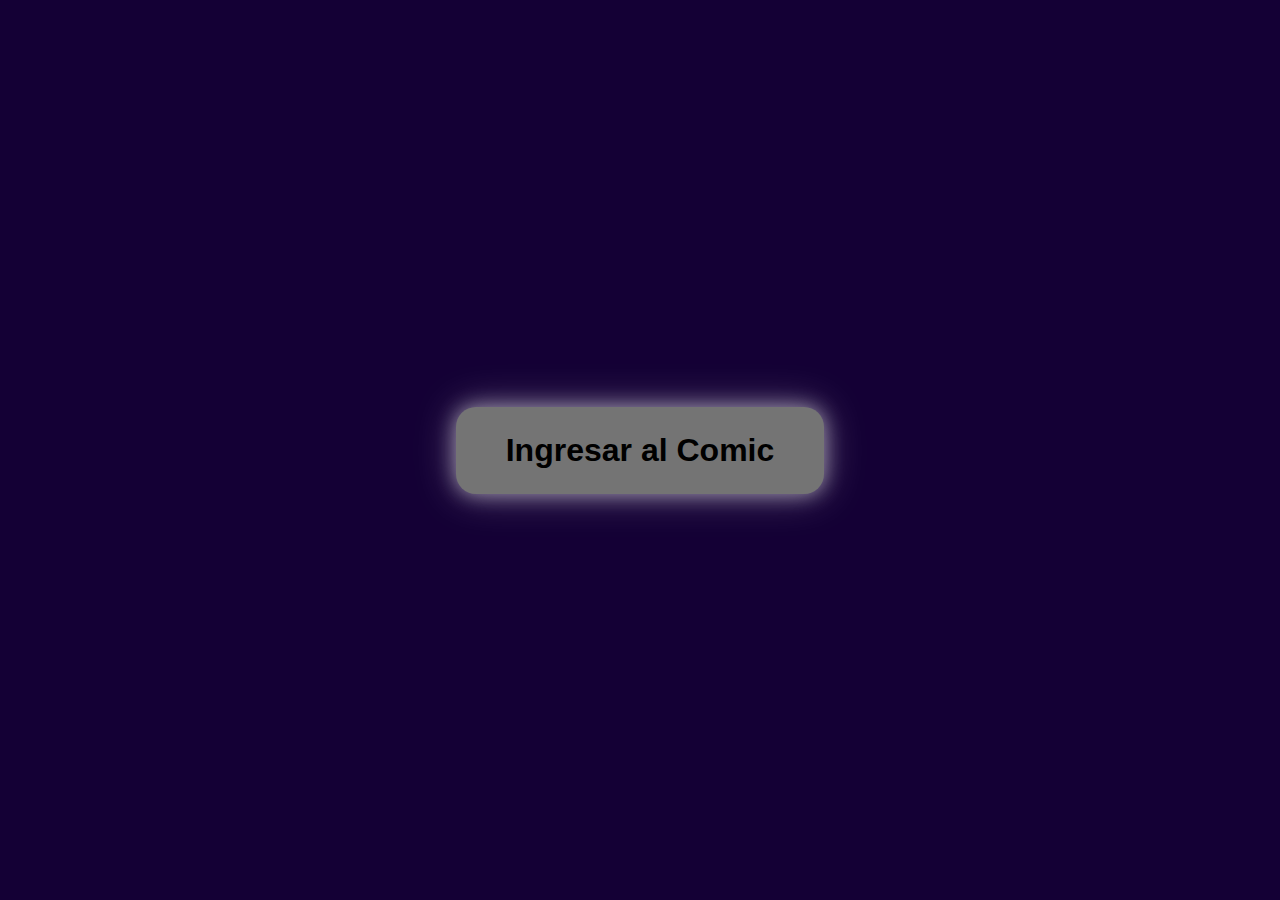
<file: index.html>
<!DOCTYPE html>
<html lang="es">
  <head>
    <meta charset="UTF-8" />
    <title>Ingresar al Comic</title>
    <style>
      body {
        background: #140035;
        height: 100vh;
        margin: 0;
        display: flex;
        justify-content: center;
        align-items: center;
        font-family: Arial, sans-serif;
      }

      .contenedor-boton {
        text-align: center;
      }

      .btn-comic {
        display: inline-block;
        padding: 25px 50px;
        background: #747474;
        color: #000;
        font-size: 2rem;
        font-weight: bold;
        text-decoration: none;
        border-radius: 20px;
        transition: 0.3s;
        box-shadow: 0 0 20px #ffffff80, 0 0 40px #ffffff50;
      }

      .btn-comic:hover {
        background: #ffffff;
        transform: scale(1.08);
        box-shadow: 0 0 25px #7918c9b0, 0 0 60px #21b5e280;
      }
    </style>
  </head>
  <body>
    <div class="contenedor-boton">
      <a class="btn-comic" href="./03-base-de-datos/03_base_datos_comic">
        Ingresar al Comic
      </a>
    </div>
  </body>
</html>
</file>
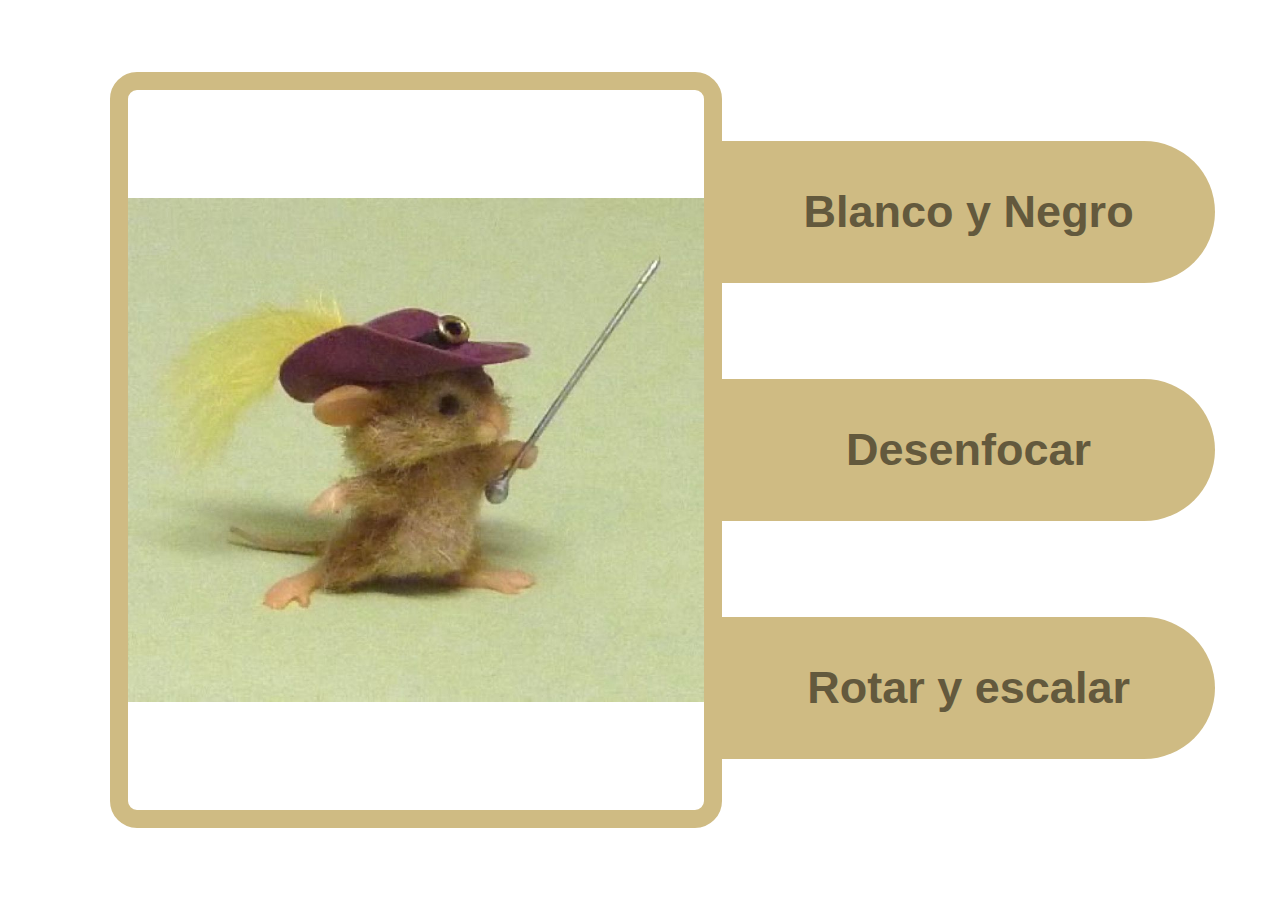
<file: 01-repaso-conceptos/index.html>
<!DOCTYPE html>
<html lang="es">
<head>
    <meta charset="UTF-8">
    <meta name="viewport" content="width=device-width, initial-scale=1.0">
    <link rel="stylesheet" href="./style.css">
    <title>Tarea 1</title>
</head>
<body>
    <div class="divimg">
        <img class="imagen" src="imagen/rata mosquetera.jpg" alt="">
    </div>

    <div>
        <h2 class="BN">Blanco y Negro</h2>
        <h2 class="Desen">Desenfocar</h2>
        <h2 class="RS">Rotar y escalar</h2>
    </div>

    <script src="./trabajo.js"></script>
</body>
</html>
</file>
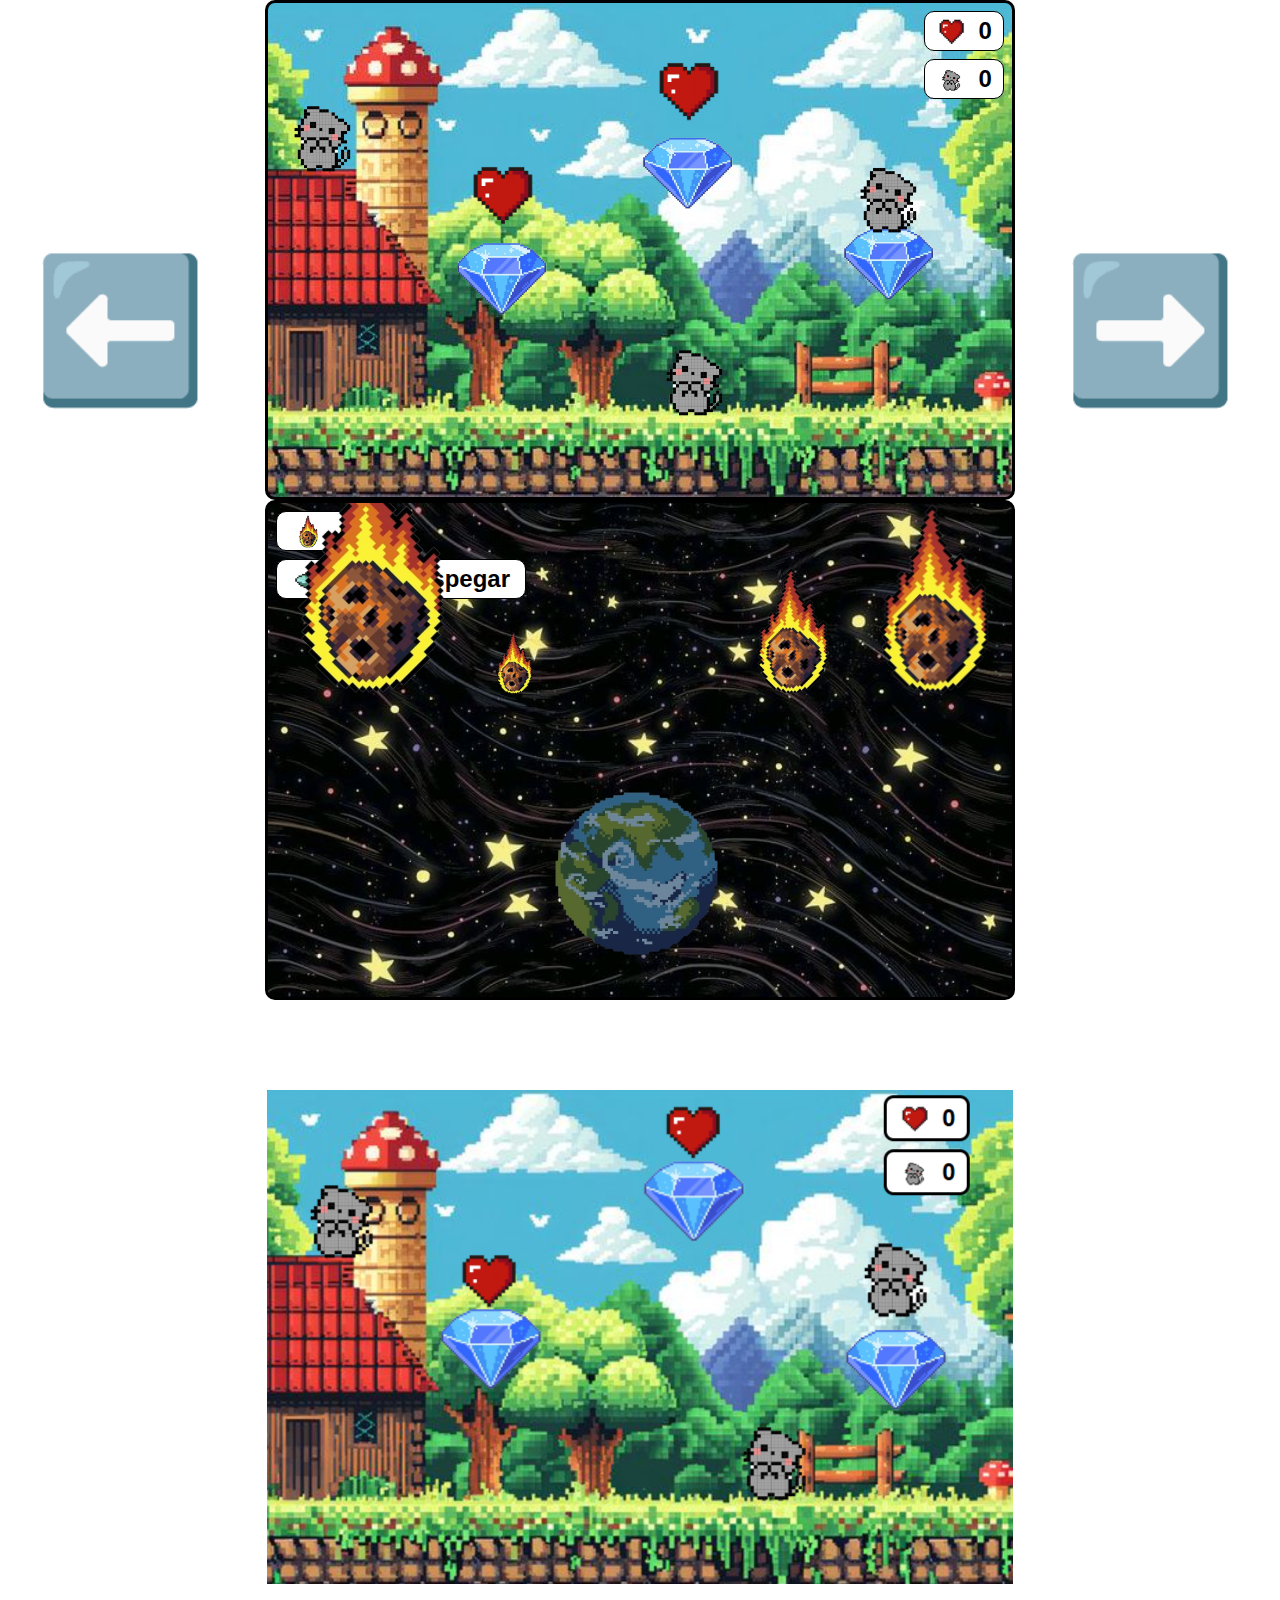
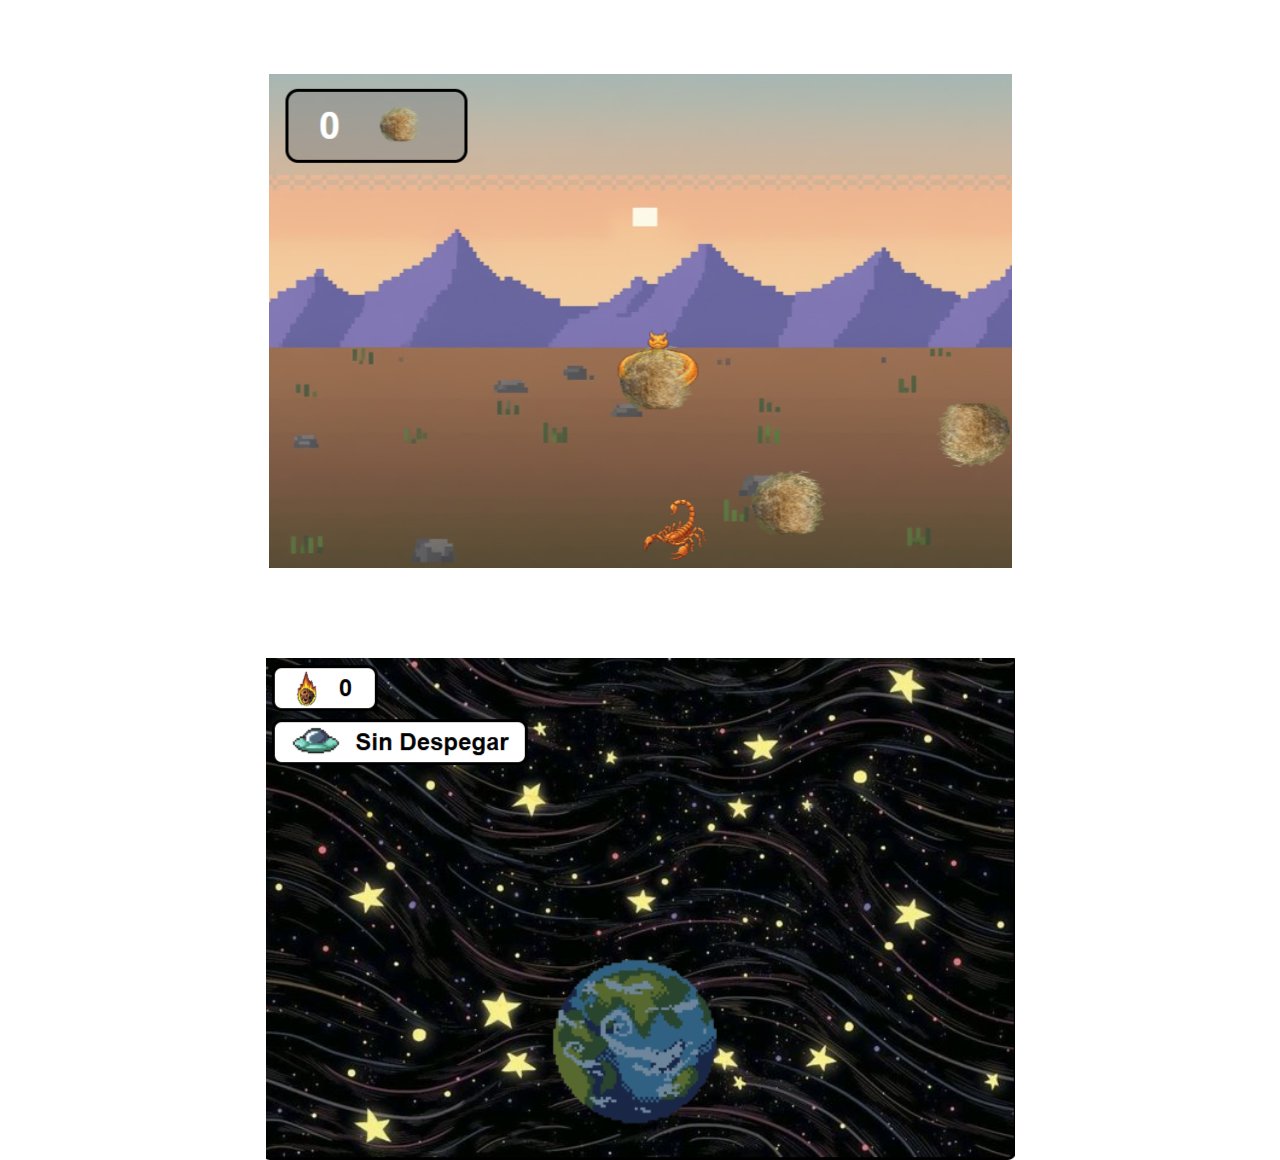
<file: 02-escenario- interactivo/index.html>
<!DOCTYPE html>
<html lang="es">
<head>
    <meta charset="UTF-8">
    <meta name="viewport" content="width=device-width, initial-scale=1.0">
    <title>Document</title>
    <link rel="stylesheet" href="style.css">
</head>
<body>
    <div>
    <div class="fondo1 activa">
        <div class="datos">
            <div class="cantidad">
                <img src="./imagenes/corazon.webp" alt="">
                <h2 id="contador_1">0</h2>
            </div>
            <div class="cantidad">
                <img src="./imagenes/gato.png" alt="">
                <h2 id="contador_2">0</h2>
            </div>
        </div>

        <img class="diamante1 anima_diamante1" src="imagenes/diamante.png" alt="diamante1">
        <img class="diamante2 anima_diamante2" src="imagenes/diamante.png" alt="diamante2">
        <img class="diamante3 anima_diamante3" src="imagenes/diamante.png" alt="diamante3">

        <img id="id_corazon" class="corazon1" src="imagenes/corazon.webp" alt="corazon1">
        <img id="id_corazon" class="corazon2" src="imagenes/corazon.webp" alt="corazon2">

        <img id="id_gato" class="gato1" src="imagenes/gato.png" alt="gato1">
        <img id="id_gato" class="gato2" src="imagenes/gato.png" alt="gato2">
        <img id="id_gato" class="gato3" src="imagenes/gato.png" alt="gato3">
     </div>

    <!--  fondo 2 **************************************************************************** -->
    
     <div class="fondo2 escena">
        <div class="datos2">
                <h2 id="contador_espi">0</h2>
                <img src="imagenes/espicursor.png" alt="espi">
        </div>
        <img class="serOne" src="imagenes/serpiente1.png" alt="serpiente1">

        <img id="espicursores" class="espi_1" src="imagenes/espicursor.png" alt="espicursor">
        <img id="espicursores" class="espi_2" src="imagenes/espicursor.png" alt="espicursor">
        <img id="espicursores" class="espi_3" src="imagenes/espicursor.png" alt="espicursor">
        <img id="espicursores" class="espi_4" src="imagenes/espicursor.png" alt="espicursor">

        <img class="escorp" src="imagenes/escorpión.png" alt="">
     </div>

    <!--  fondo 3 **************************************************************************** -->

     <div class="fondo3 escena">
        <div class="datos3">
            <div class="cantidad4">
                <img src="./imagenes/cometa.png" alt="">
                <h2 id="contadorMeteoro">0</h2>
            </div>
            <div class="cantidad3">
                <img src="./imagenes/nave.png" alt="">
                <h2 id="naveText">Sin Despegar</h2>
            </div>
        </div>
        <img class="tierra" src="imagenes/tierra.png" alt="">

        <img class="meteoro1" id="meteoros" src="imagenes/cometa.png" alt="cometa">
        <img class="meteoro2" id="meteoros" src="imagenes/cometa.png" alt="cometa">
        <img class="meteoro3" id="meteoros" src="imagenes/cometa.png" alt="cometa">
        <img class="meteoro4" id="meteoros"  src="imagenes/cometa.png" alt="cometa">

        <img class="nave naveHidden" id="nave" src="imagenes/nave.png" alt="">
      </div>
 
      </div>
        <button class="anterior" >⬅️</button>
        <button class="siguiente" >➡️</button>

        <img class="miniatura" src="imagenes/mini_fondo1.png" alt="mini1">
        <img class="miniatura" src="imagenes/mini_fondo2.png" alt="mini2">
        <img class="miniatura" src="imagenes/mini_fondo3.png" alt="mini3">

    <script src="./app.js"></script>
</body>
</file>
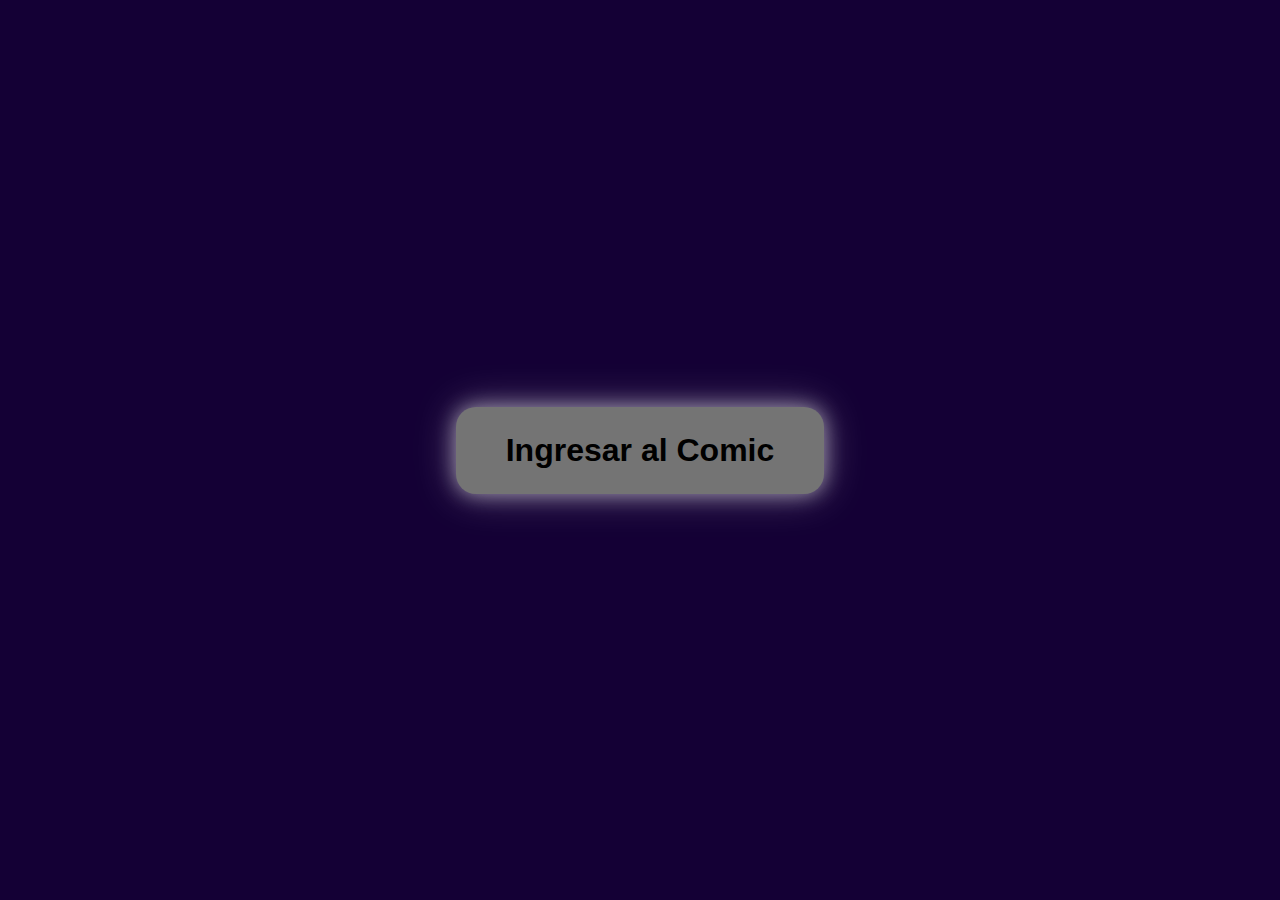
<file: 03-base-de-datos/index.html>
<!DOCTYPE html>
<html lang="es">
  <head>
    <meta charset="UTF-8" />
    <title>Ingresar al Comic</title>
    <style>
      body {
        background: #140035;
        height: 100vh;
        margin: 0;
        display: flex;
        justify-content: center;
        align-items: center;
        font-family: Arial, sans-serif;
      }

      .contenedor-boton {
        text-align: center;
      }

      .btn-comic {
        display: inline-block;
        padding: 25px 50px;
        background: #747474;
        color: #000;
        font-size: 2rem;
        font-weight: bold;
        text-decoration: none;
        border-radius: 20px;
        transition: 0.3s;
        box-shadow: 0 0 20px #ffffff80, 0 0 40px #ffffff50;
      }

      .btn-comic:hover {
        background: #ffffff;
        transform: scale(1.08);
        box-shadow: 0 0 25px #7918c9b0, 0 0 60px #21b5e280;
      }
    </style>
  </head>
  <body>
    <div class="contenedor-boton">
      <a class="btn-comic" href="./03_base_datos_comic">
        Ingresar al Comic
      </a>
    </div>
  </body>
</html>
</file>
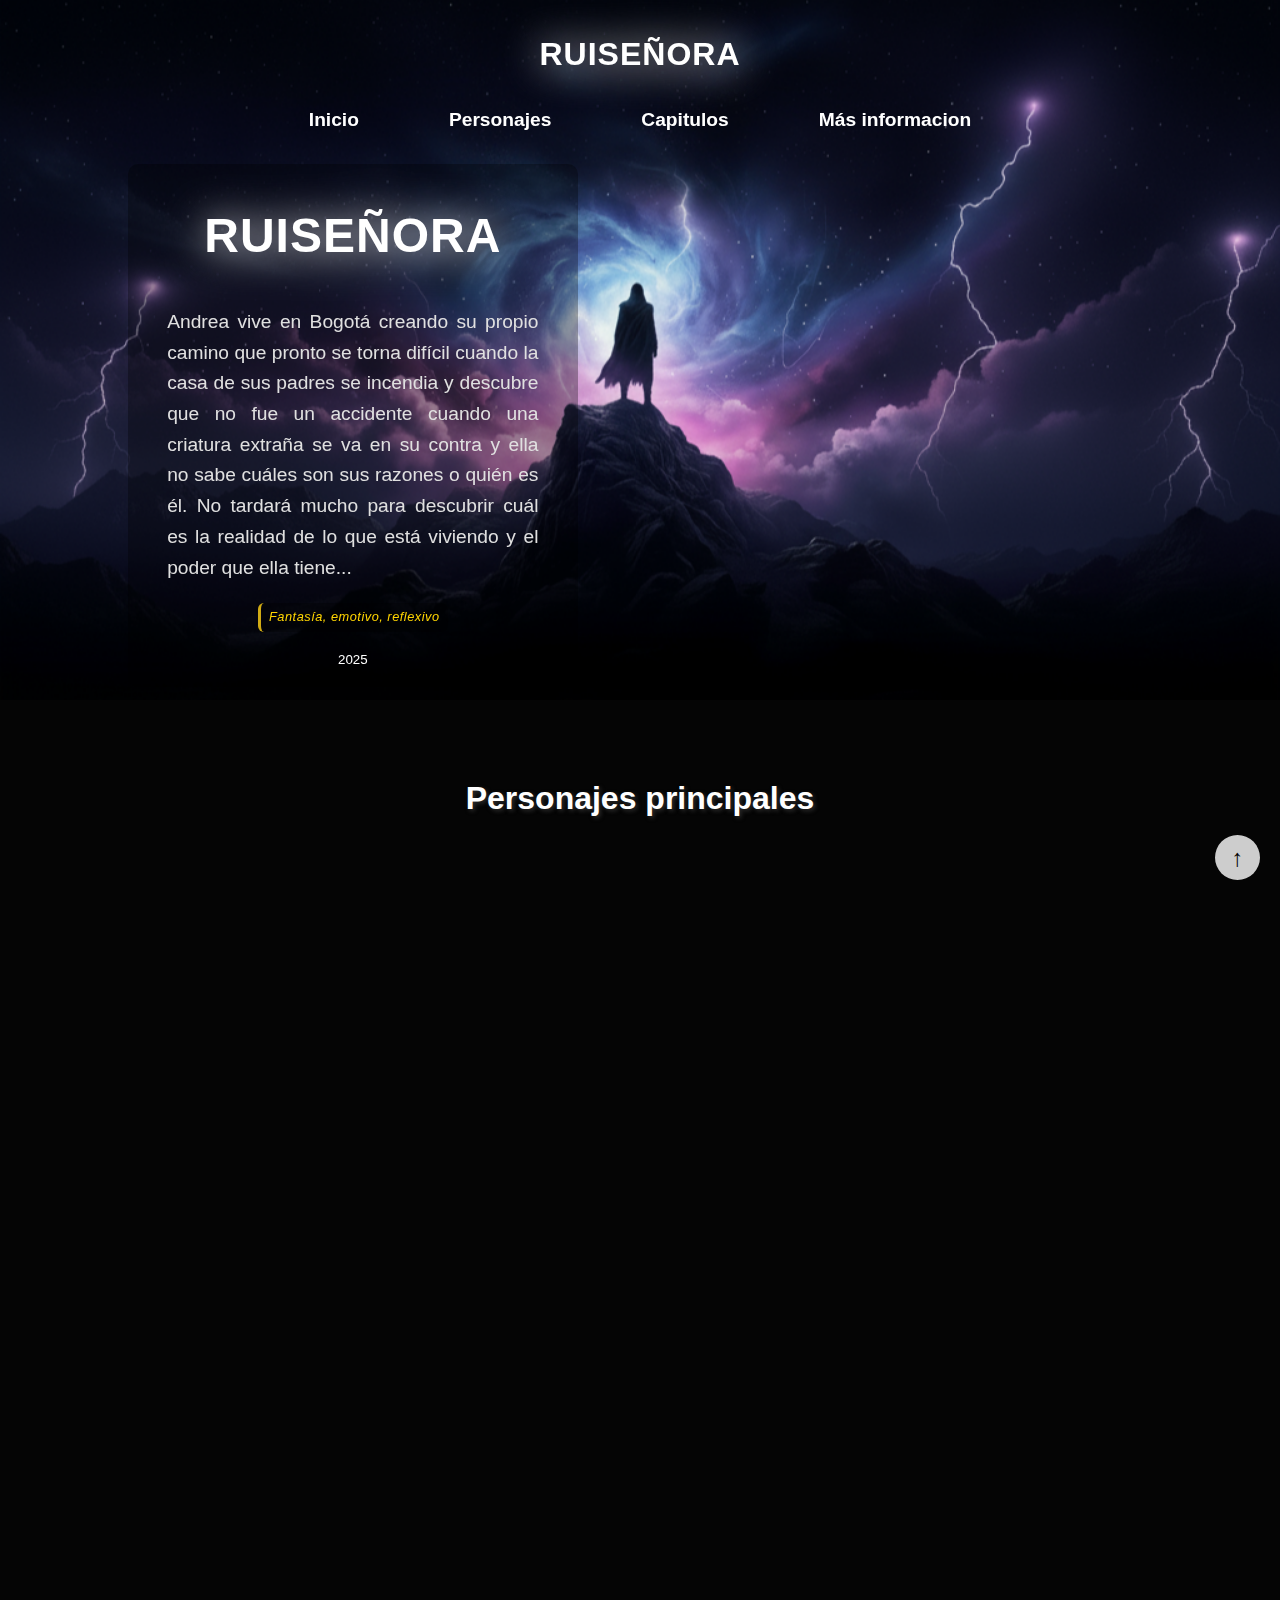
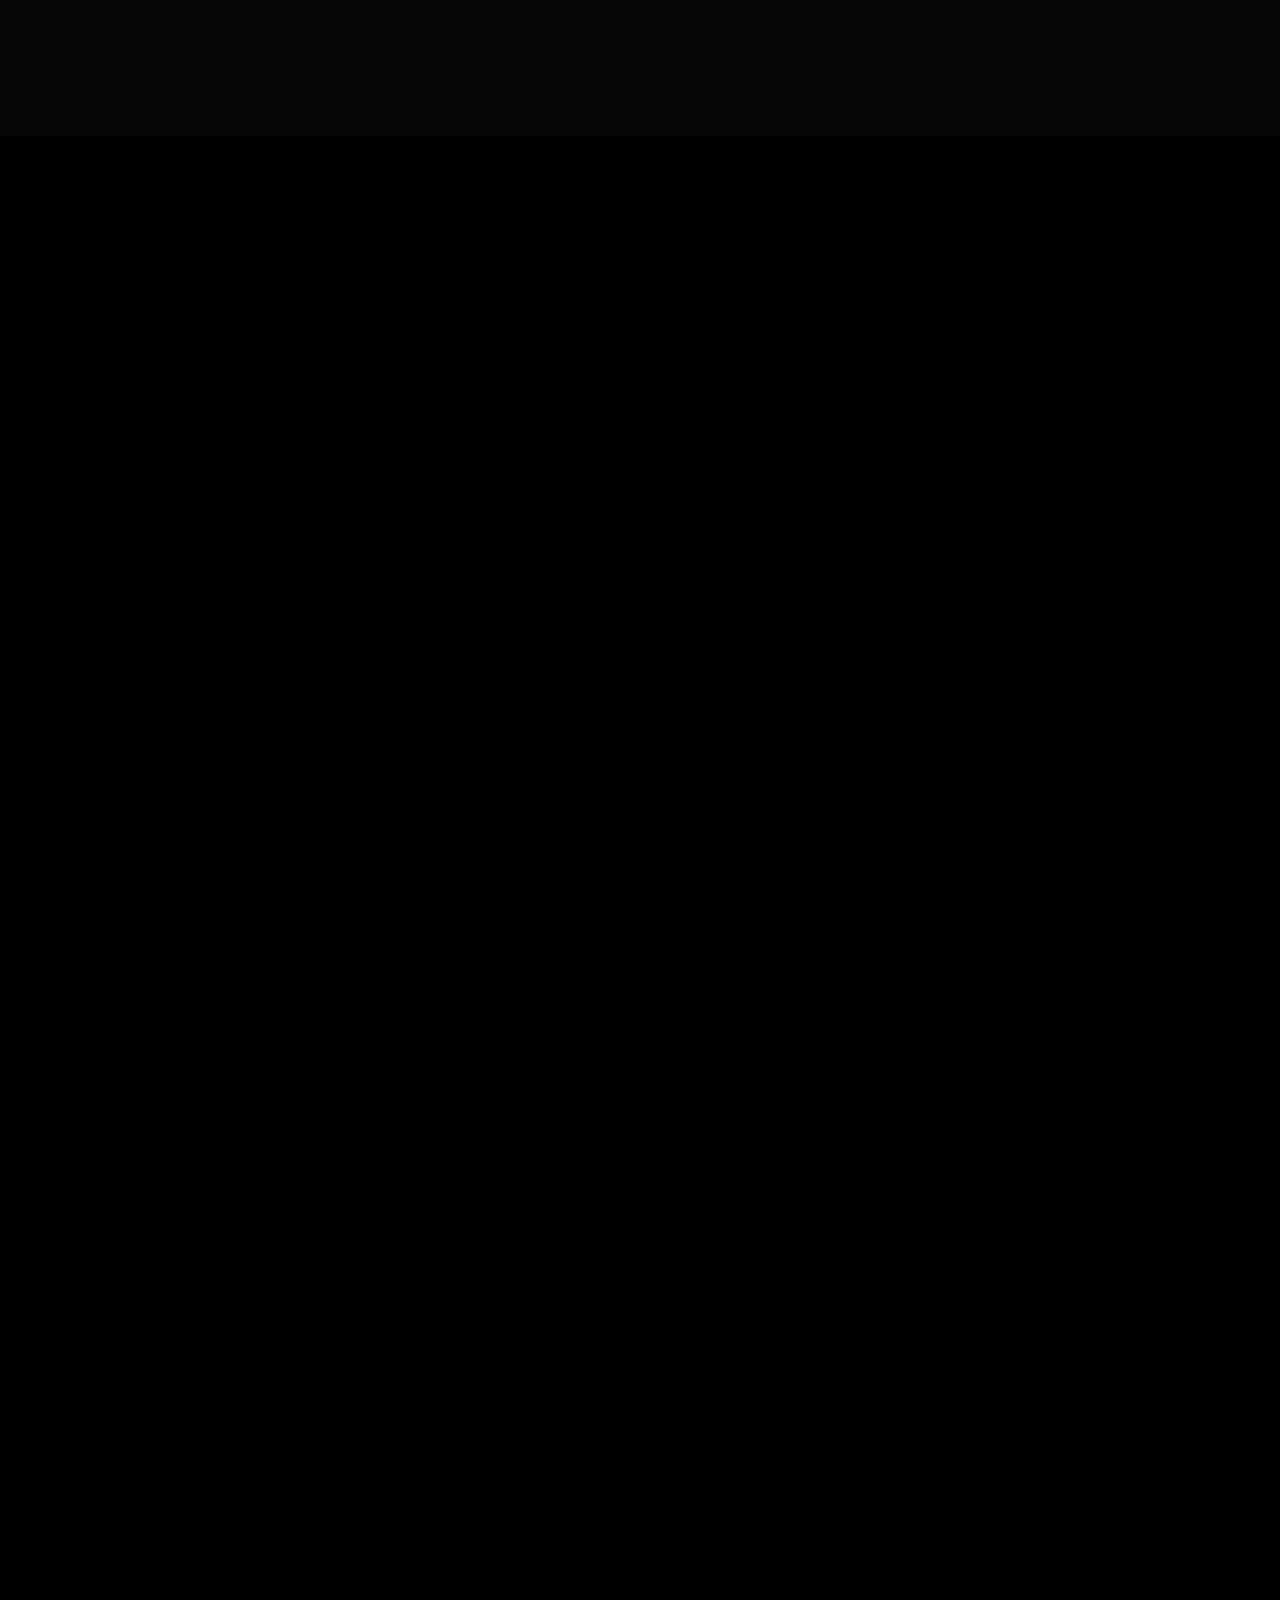
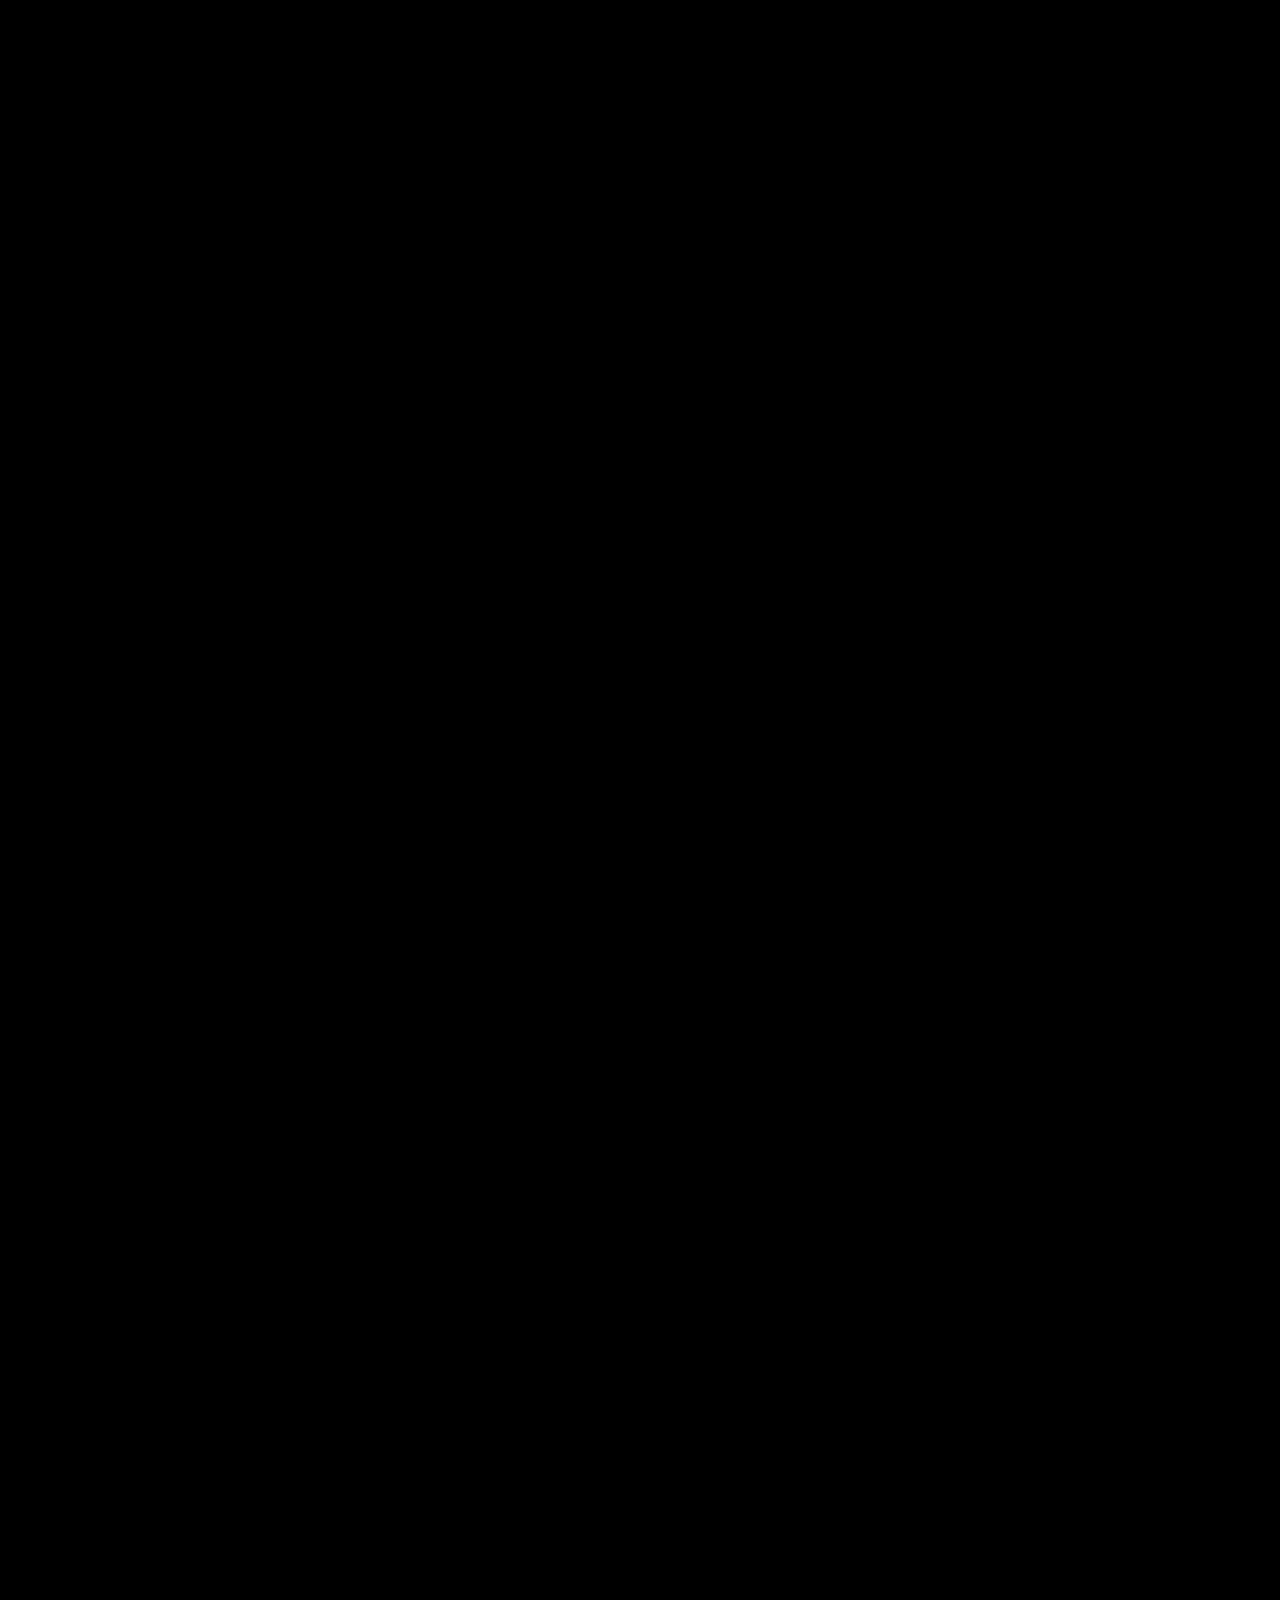
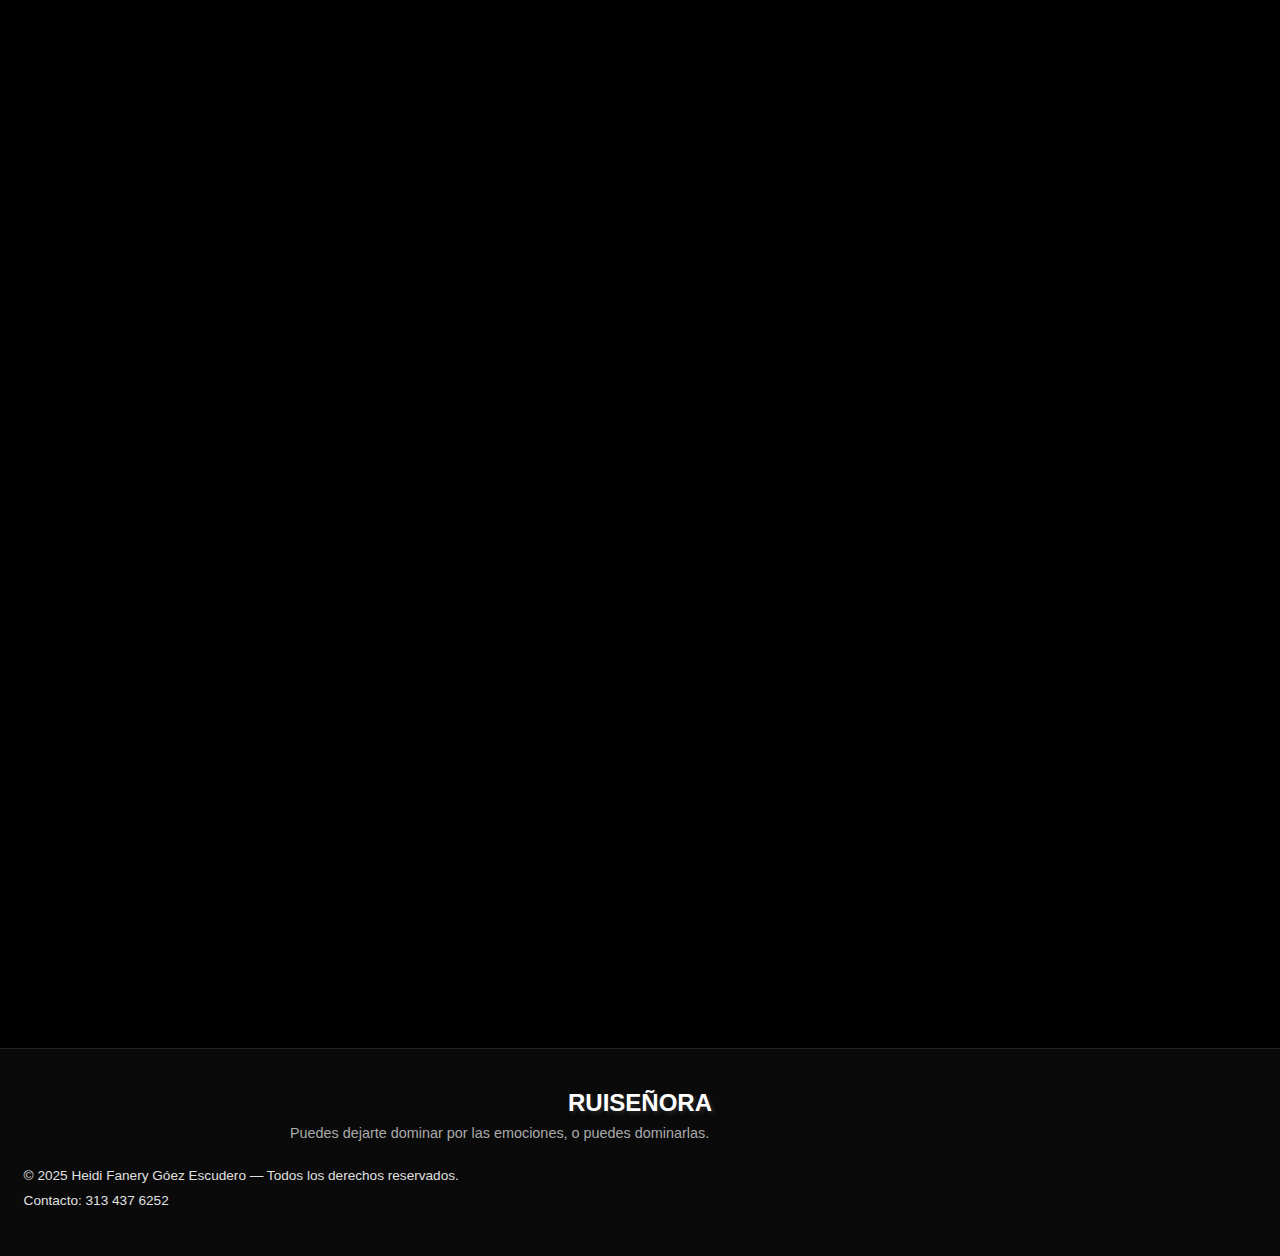
<file: 03-base-de-datos/03_base_datos_comic/index.html>
<!DOCTYPE html>
<html lang="en">
  <head>
    <meta charset="UTF-8" />
    <meta name="viewport" content="width=device-width, initial-scale=1.0" />
    <title>RUISEÑORA</title>
    <link rel="stylesheet" href="style.css" />
  </head>
  <body>
    <header id="header">
      <nav>
        <h1 class="logo">RUISEÑORA</h1>
        <ul>
          <li><a href="#inicio">Inicio</a></li>
          <li><a href="#personajes">Personajes</a></li>
          <li><a href="#capitulos">Capitulos</a></li>
          <li><a href="#mas_informacion">Más informacion</a></li>
        </ul>
      </nav>
      <div class="sinopsis_container" id="inicio"></div>
    </header>

    <section class="personajes_container" id="personajes">
      <h2>Personajes principales</h2>
      <div class="grupo_personajes"></div>
    </section>

    <section class="capitulos" id="capitulos">
      <div class="capitulo"></div>
    </section>

    <footer class="footer">
      <div class="footer_content">
        <div class="footer_logo">
          <h2>RUISEÑORA</h2>
          <p>Puedes dejarte dominar por las emociones, o puedes dominarlas.</p>
        </div>

        <div class="footer_info" id="mas_informacion">
          <p>
            © 2025 Heidi Fanery Góez Escudero — Todos los derechos reservados.
          </p>
          <p>
            Contacto: 313 437 6252
          </p>
        </div>
      </div>
    </footer>
    <script src="animaciones.js"></script>
    <a href="#header" class="btn_arriba">↑</a>

    <script type="module" src="app.js"></script>
  </body>
</html>
</file>
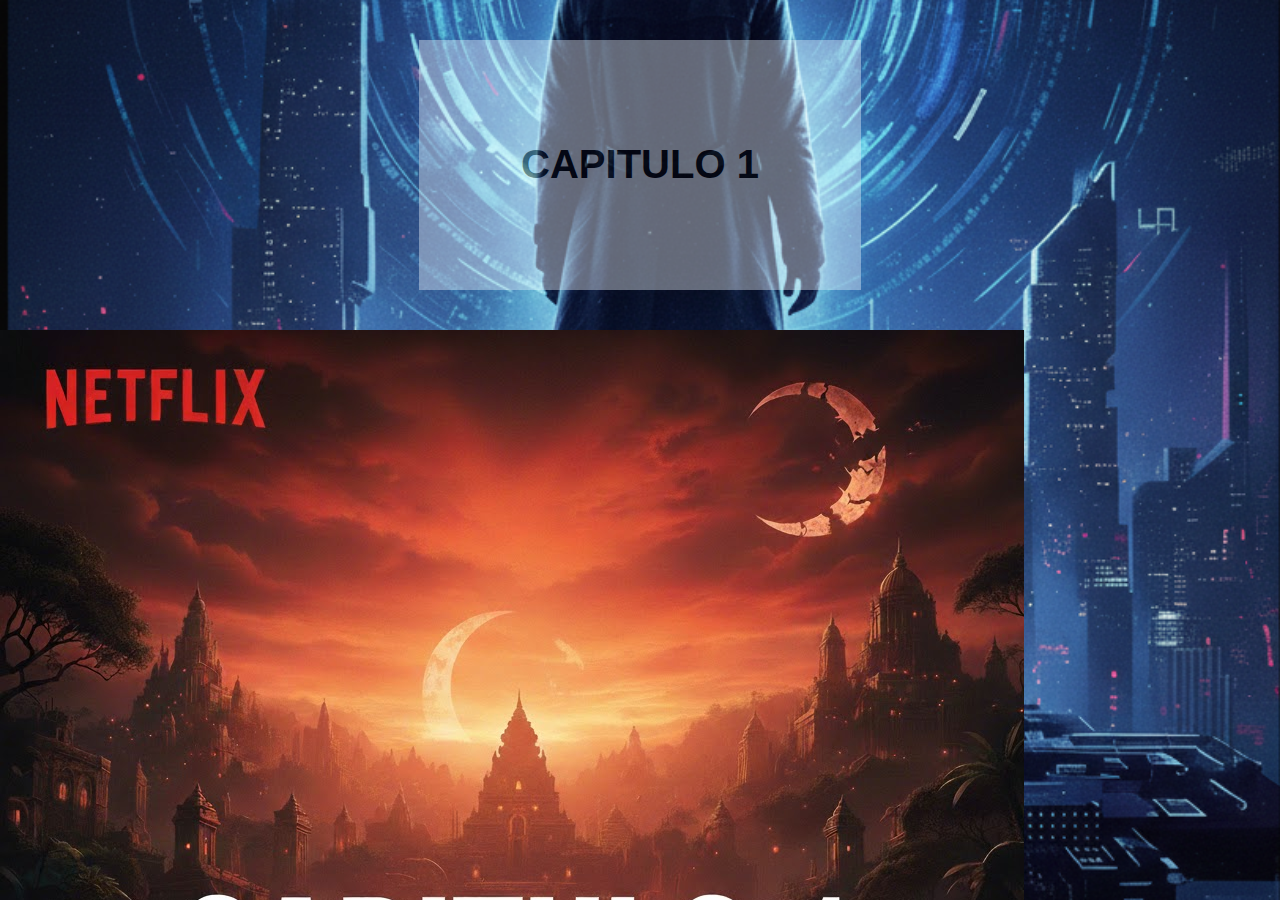
<file: 03-base-de-datos/p.index.html>
<!DOCTYPE html>
<html lang="en">
<head>
    <meta charset="UTF-8">
    <meta name="viewport" content="width=device-width, initial-scale=1.0">
    <title>CAP 1</title>
    <link rel="stylesheet" href="p.style.css">
</head>
<body>
       <section id="personajes">
            <h3>CAPITULO 1</h3>
            <div class="capitulo">
                <img src="imagen/cap1.jpg" alt="cap1">
                <p>Lorem ipsum dolor sit amet consectetur adipisicing elit. Blanditiis quibusdam, delectus cum deserunt vel veniam vitae esse unde eos nesciunt hic aliquid dicta recusandae eius rem minus perspiciatis perferendis provident.</p>
            </div>

            <div class="personaje">
                <h3>Andrea Echeverri joven</h3>
                <img src="imagen/perso1.jpg" alt="AndreaJ">
                <p>Lorem ipsum dolor sit amet consectetur adipisicing elit. Blanditiis quibusdam, delectus cum deserunt vel veniam vitae esse unde eos nesciunt hic aliquid dicta recusandae eius rem minus perspiciatis perferendis provident.</p>
            </div>

            <div class="personaje">
                <h3>Amparo de Echeverri</h3>
                <img src="imagen/perso2.jpg" alt="Amparo">
                <p>Lorem ipsum dolor sit amet consectetur adipisicing elit. Blanditiis quibusdam, delectus cum deserunt vel veniam vitae esse unde eos nesciunt hic aliquid dicta recusandae eius rem minus perspiciatis perferendis provident.</p>
            </div>

            <div class="personaje">
                <h3>Enrrique Echeverri</h3>
                <img src="imagen/perso3.jpg" alt="Enrrique">
                <p>Lorem ipsum dolor sit amet consectetur adipisicing elit. Blanditiis quibusdam, delectus cum deserunt vel veniam vitae esse unde eos nesciunt hic aliquid dicta recusandae eius rem minus perspiciatis perferendis provident.</p>
            </div>
        </section>

    
</body>
</html>
</file>
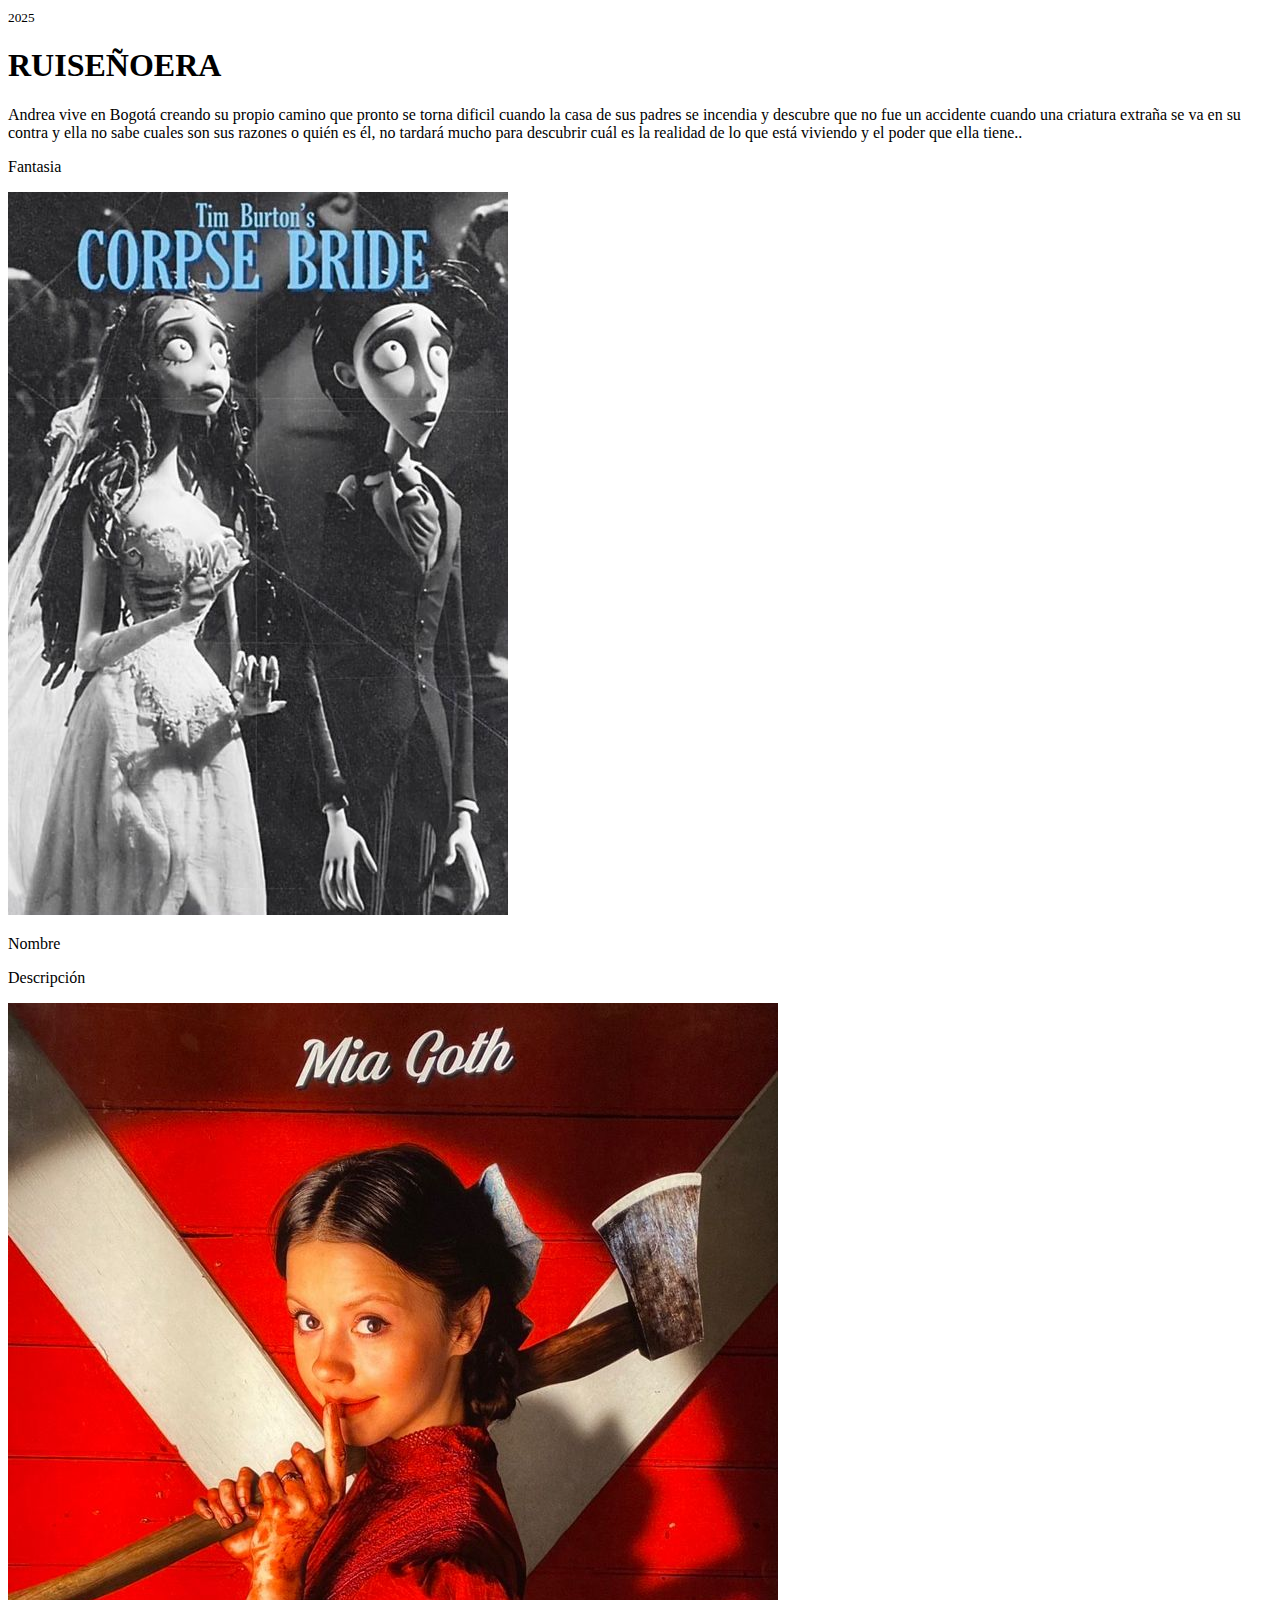
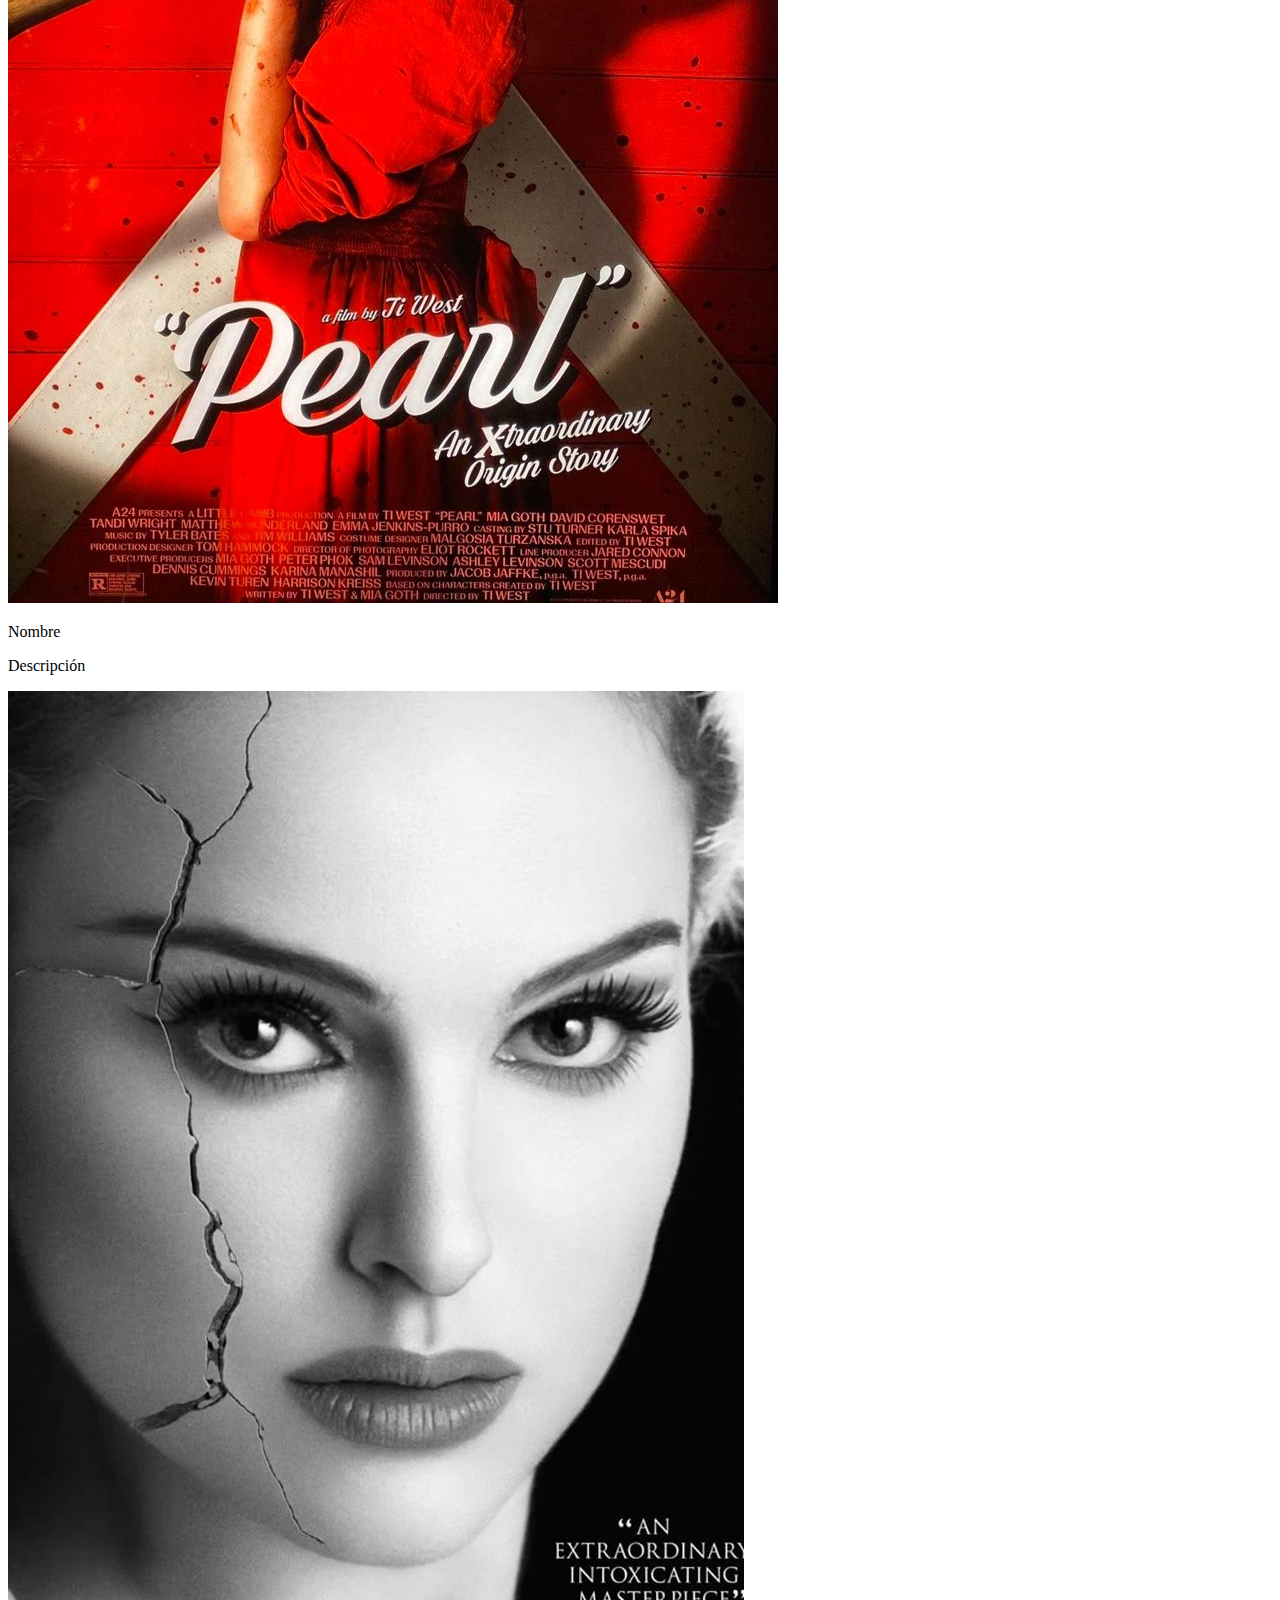
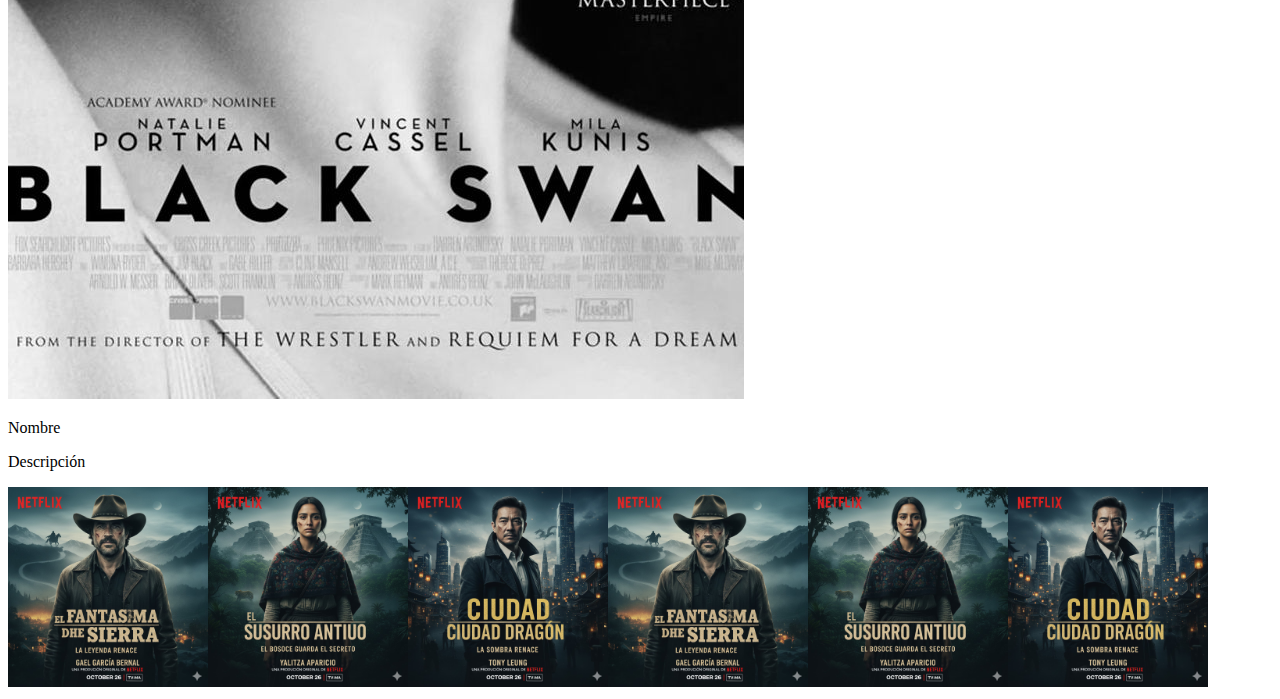
<file: 03-base-de-datos/testComic.html>
<!DOCTYPE html>
<html lang="en">
<head>
    <meta charset="UTF-8">
    <meta name="viewport" content="width=device-width, initial-scale=1.0">
    <title>RUISEÑORA</title>
</head>
<body>
    <div class="info_comic">
        <small>2025</small>
        <h1>Título del comic</h1>
        <P>Sinopsis</P>
        <p>Género: Fantasia</p>
    </div>

    <div class="card-personajes">
        <div class="personajes">
            <img src="imagen/img1.jpg" alt="">
            <p>Nombre</p>
            <p>Descripción</p>
        </div>

        <div class="personajes">
            <img src="imagen/img2.jpg" alt="">
            <p>Nombre</p>
            <p>Descripción</p>
        </div>

        <div class="personajes">
            <img src="imagen/img3.jpg" alt="">
            <p>Nombre</p>
            <p>Descripción</p>
        </div>
    </div>
    
    <script src="./bd.js" ></script>
    <script src="./testComic.js" ></script>
</body>
</html>
</file>
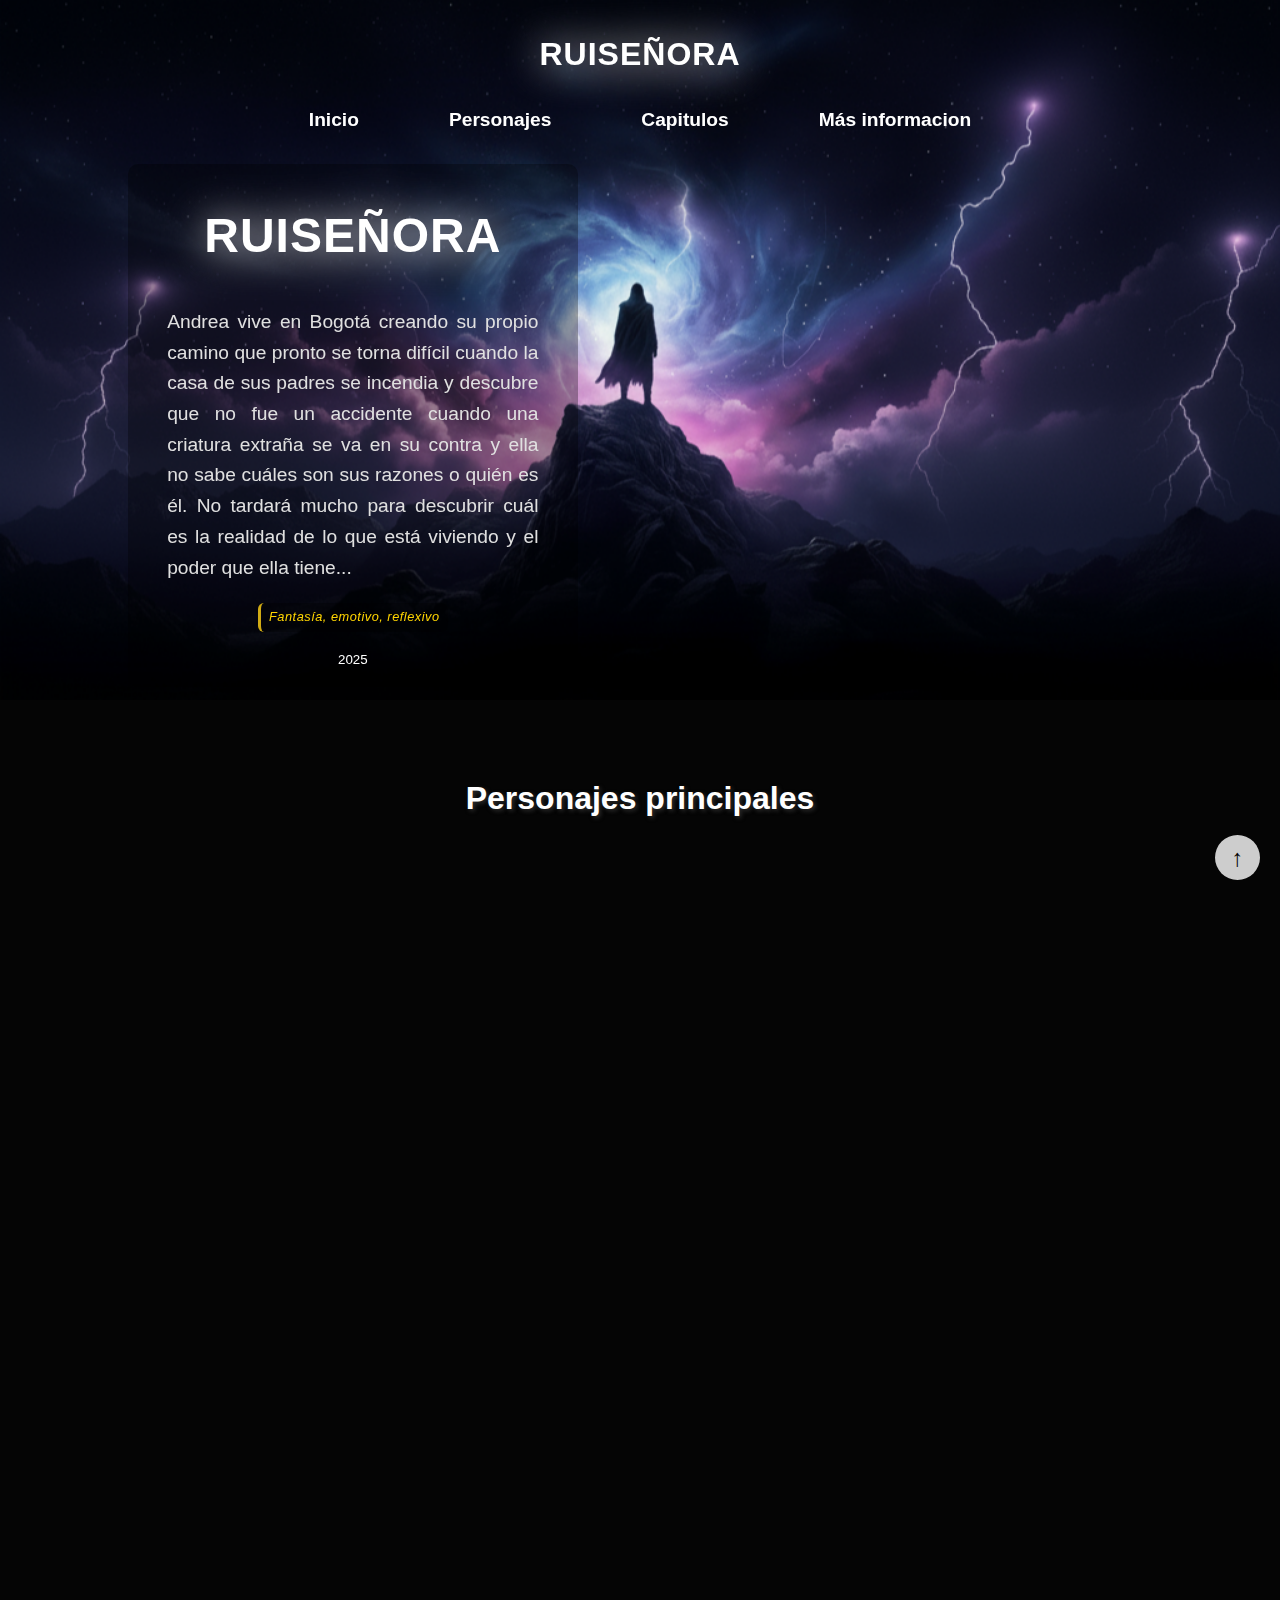
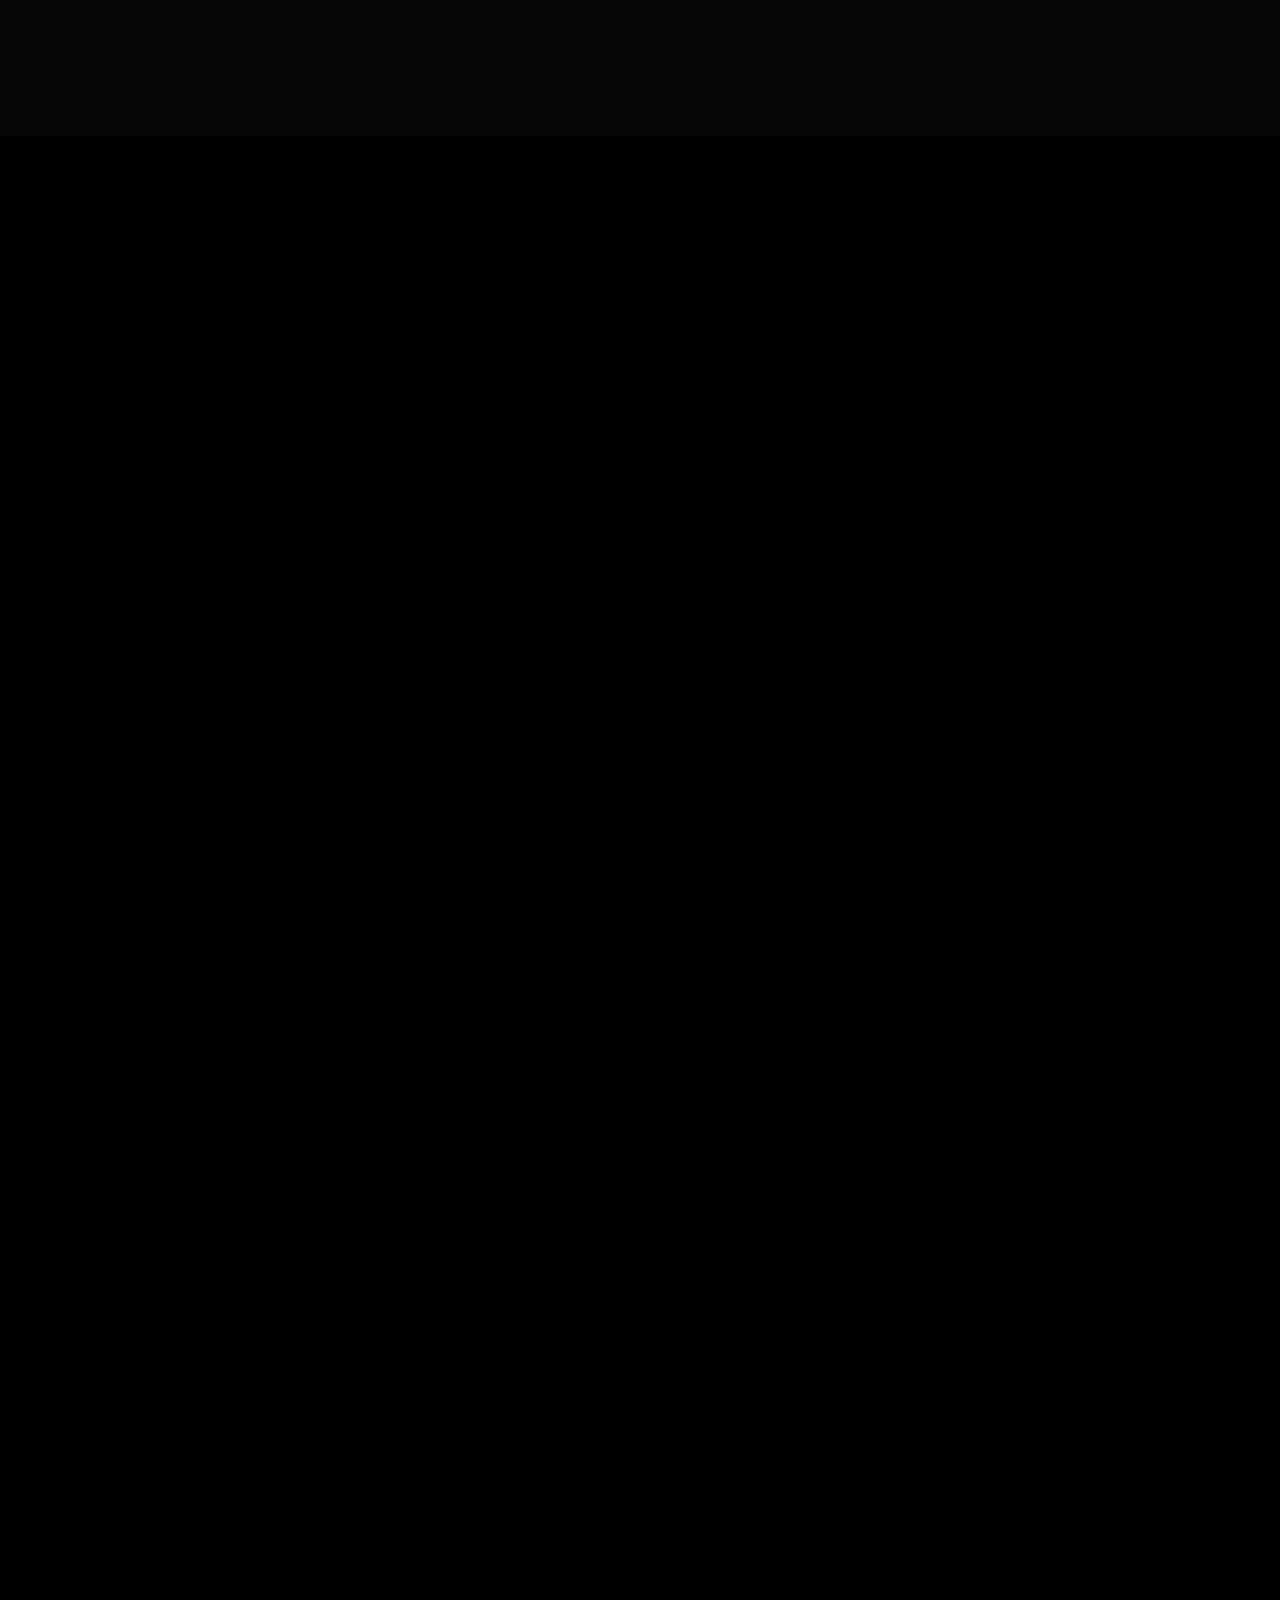
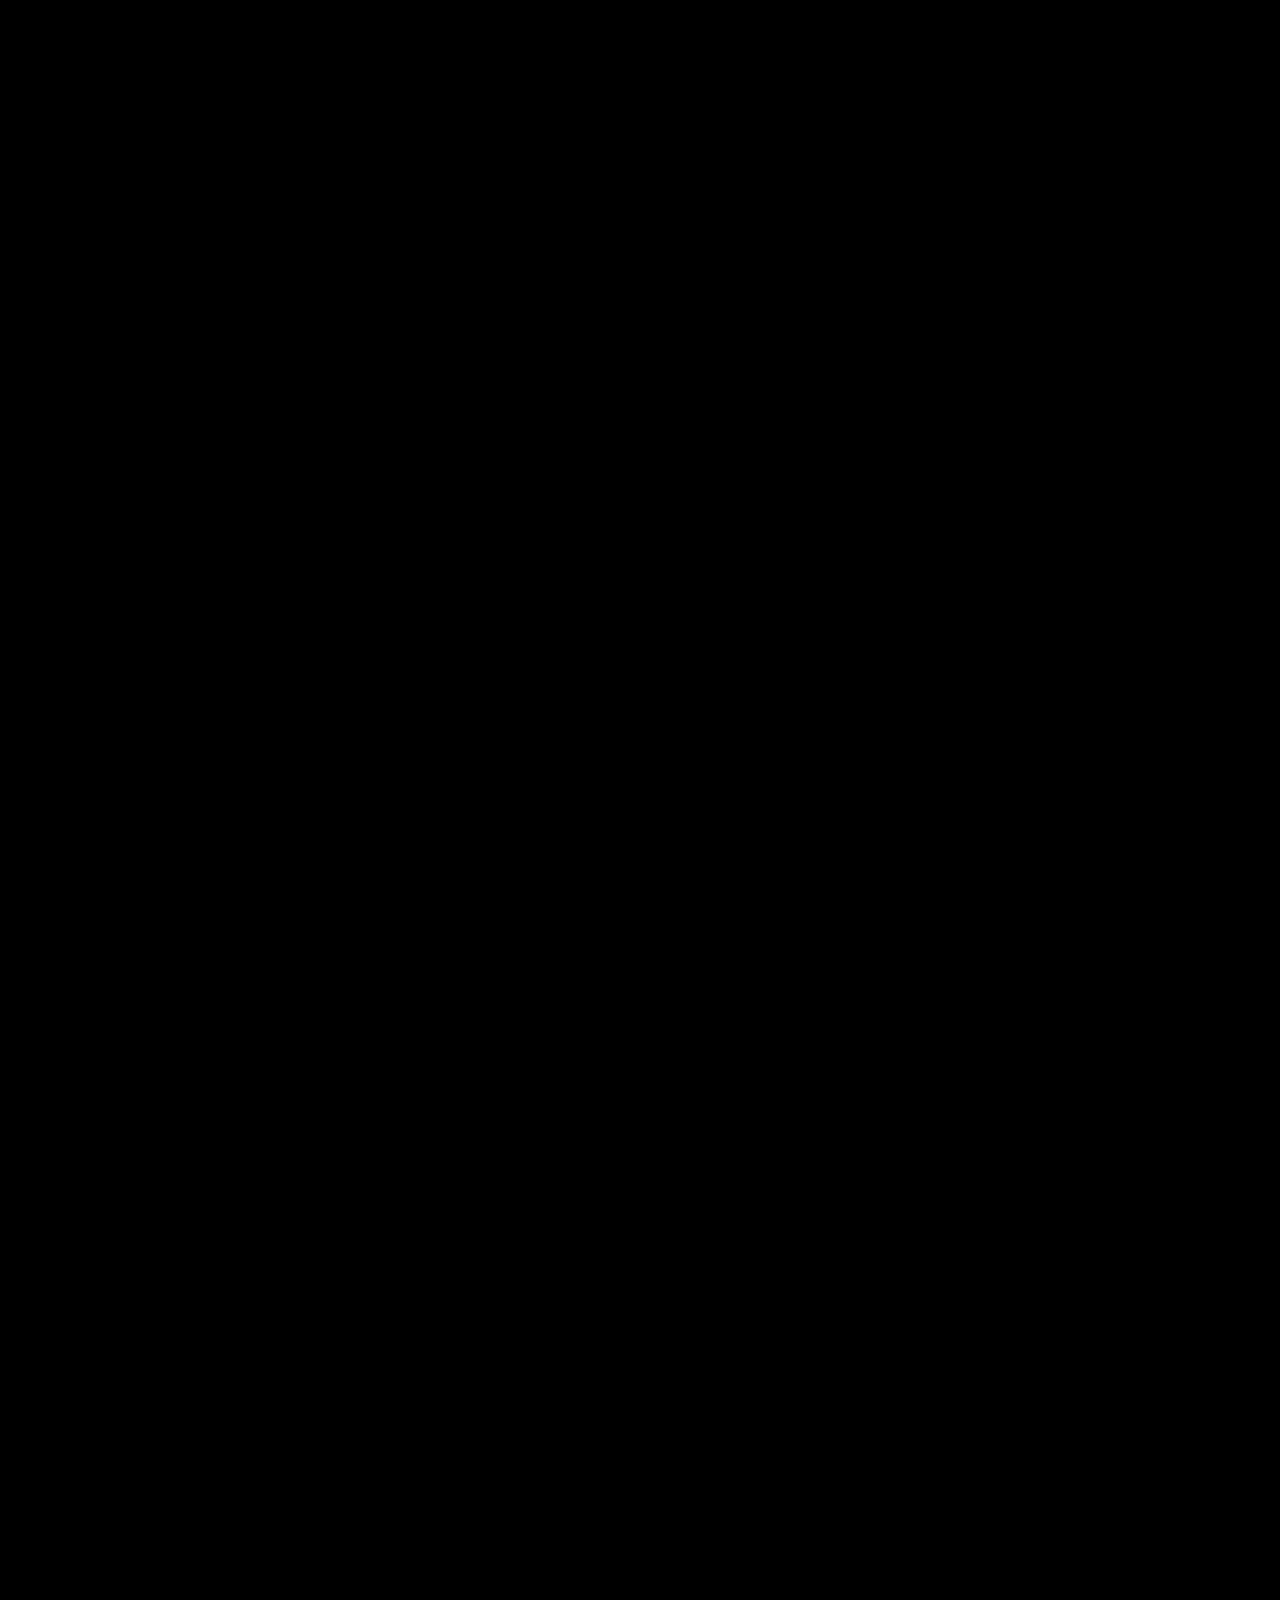
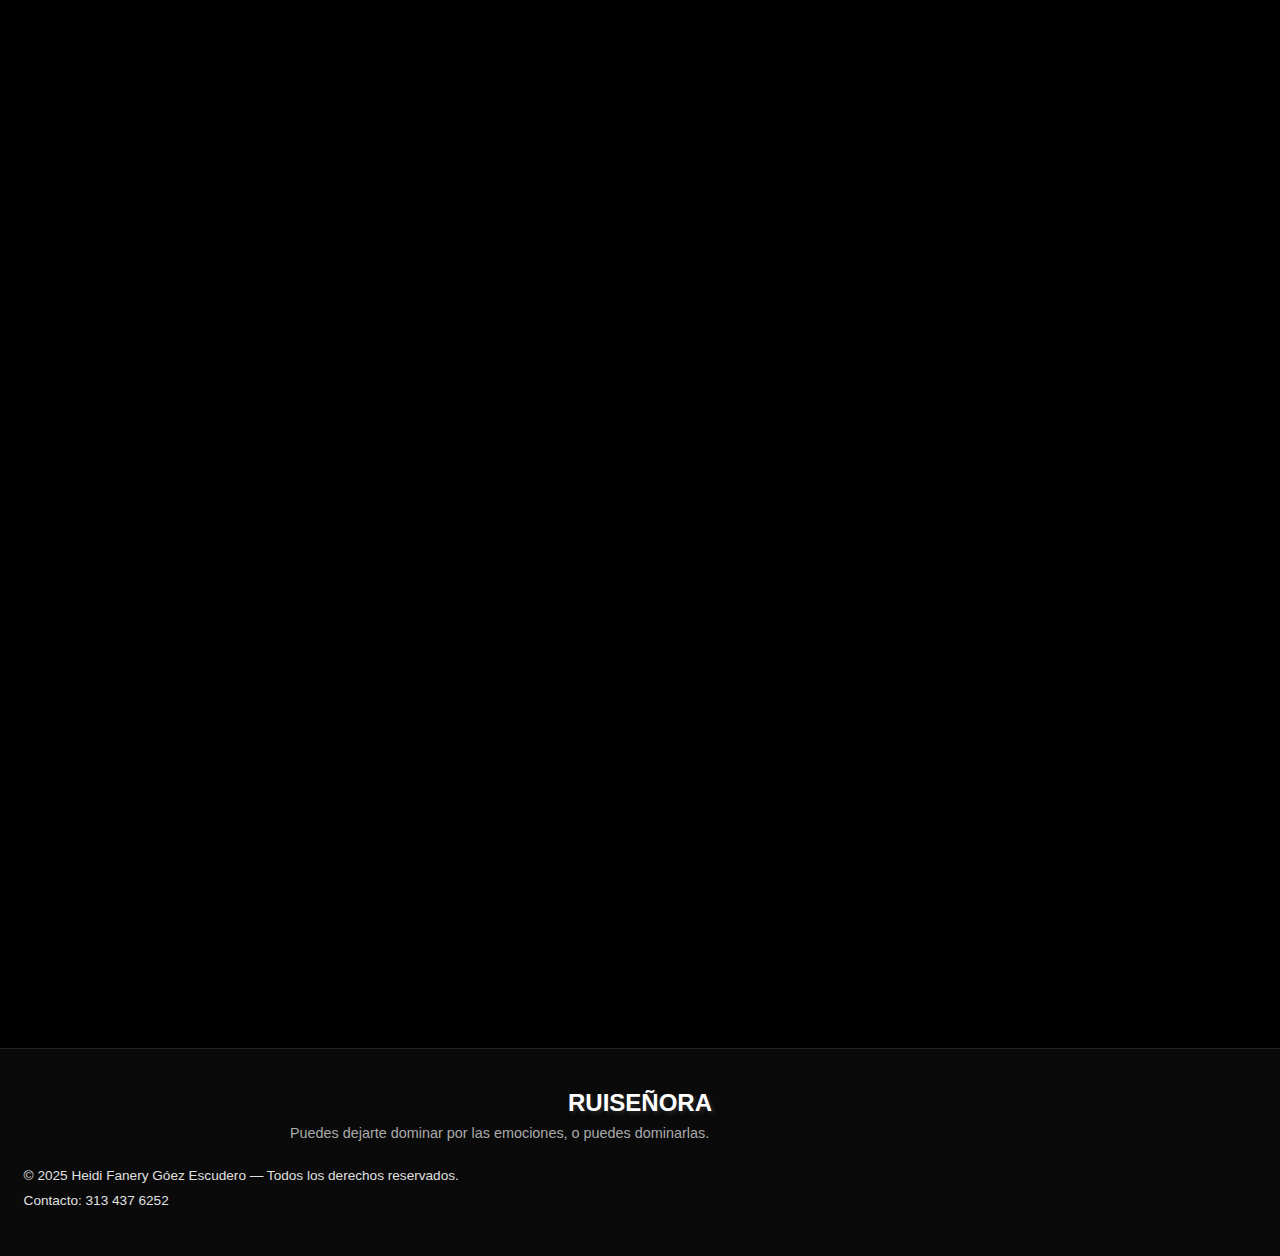
<file: 03-base-de-datos/03_base_datos_comic/capitulos.html>
<!DOCTYPE html>
<html lang="es">
  <head>
    <meta charset="UTF-8" />
    <meta name="viewport" content="width=device-width, initial-scale=1.0" />
    <title>Capítulos</title>
    <link rel="stylesheet" href="capitulos.css" />
  </head>

  <body class="capitulos-page">
    <div class="capitulos_container">
      <div class="card">
        <img
          src="https://via.placeholder.com/300x200"
          alt="Imagen de prueba"
          class="card-img"
        />
        <h2 class="card-title">RUISEÑORA</h2>

        <p class="card-desc">
          Lorem ipsum dolor sit amet, consectetur adipiscing elit. Sed do
          eiusmod tempor incididunt ut labore et dolore magna aliqua.
        </p>
        <p class="card-subtext">descripción de prueba.</p>
      </div>
    </div>



    <script type="module" src="bs.js"></script>
    <script type="module" src="capitulos.js"></script>
  </body>
</html>
</file>
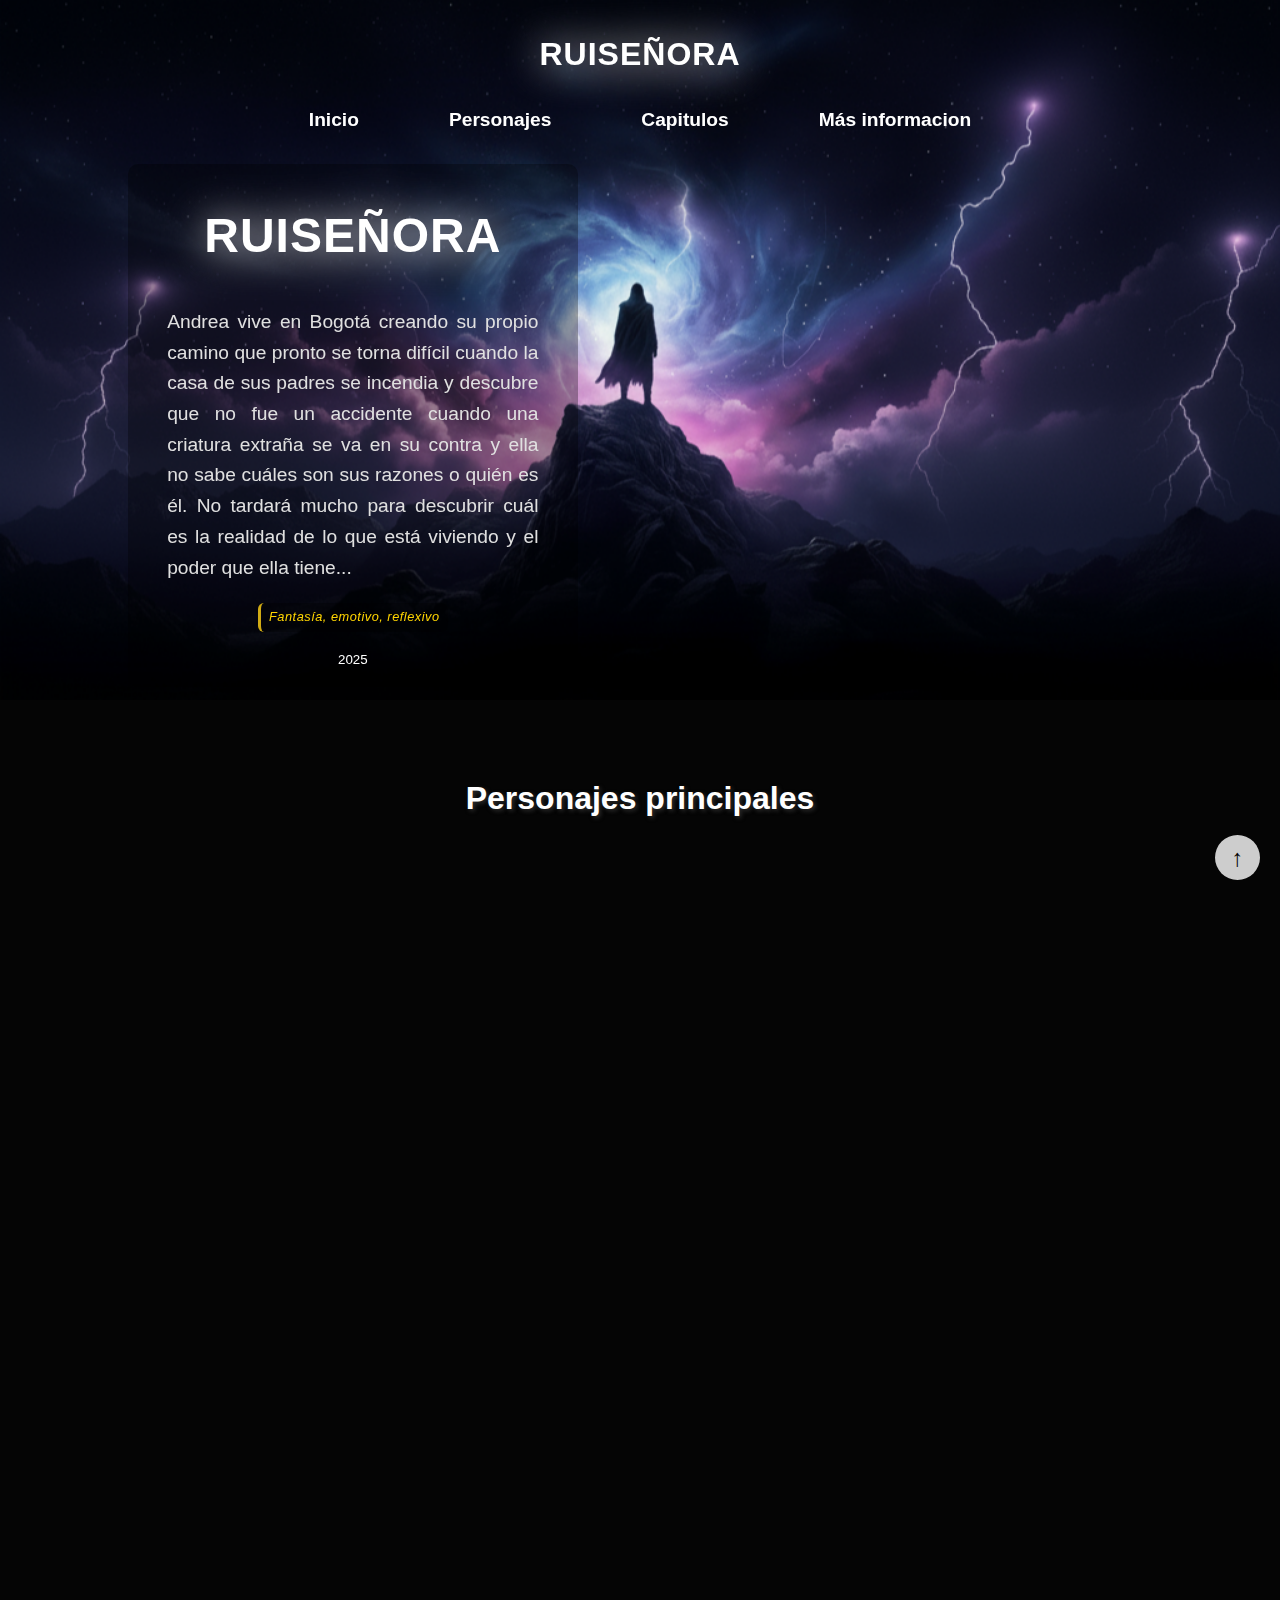
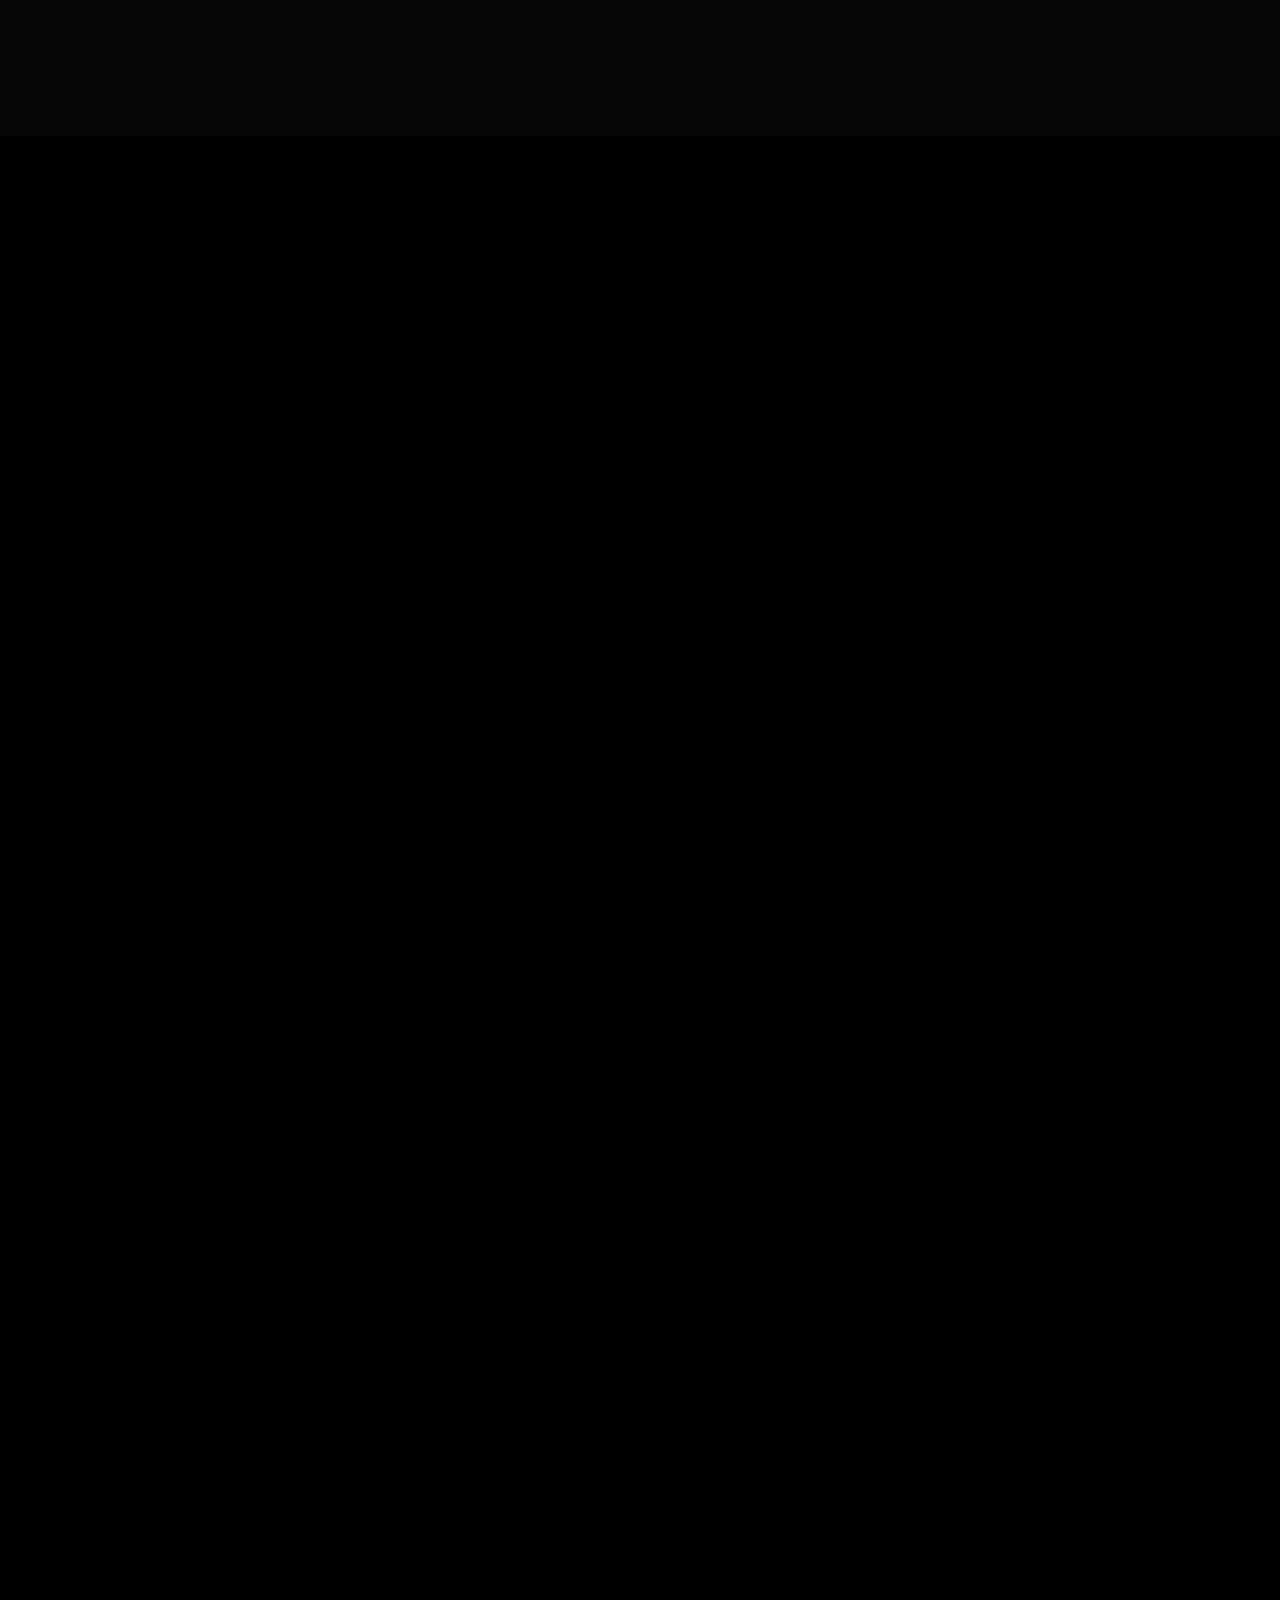
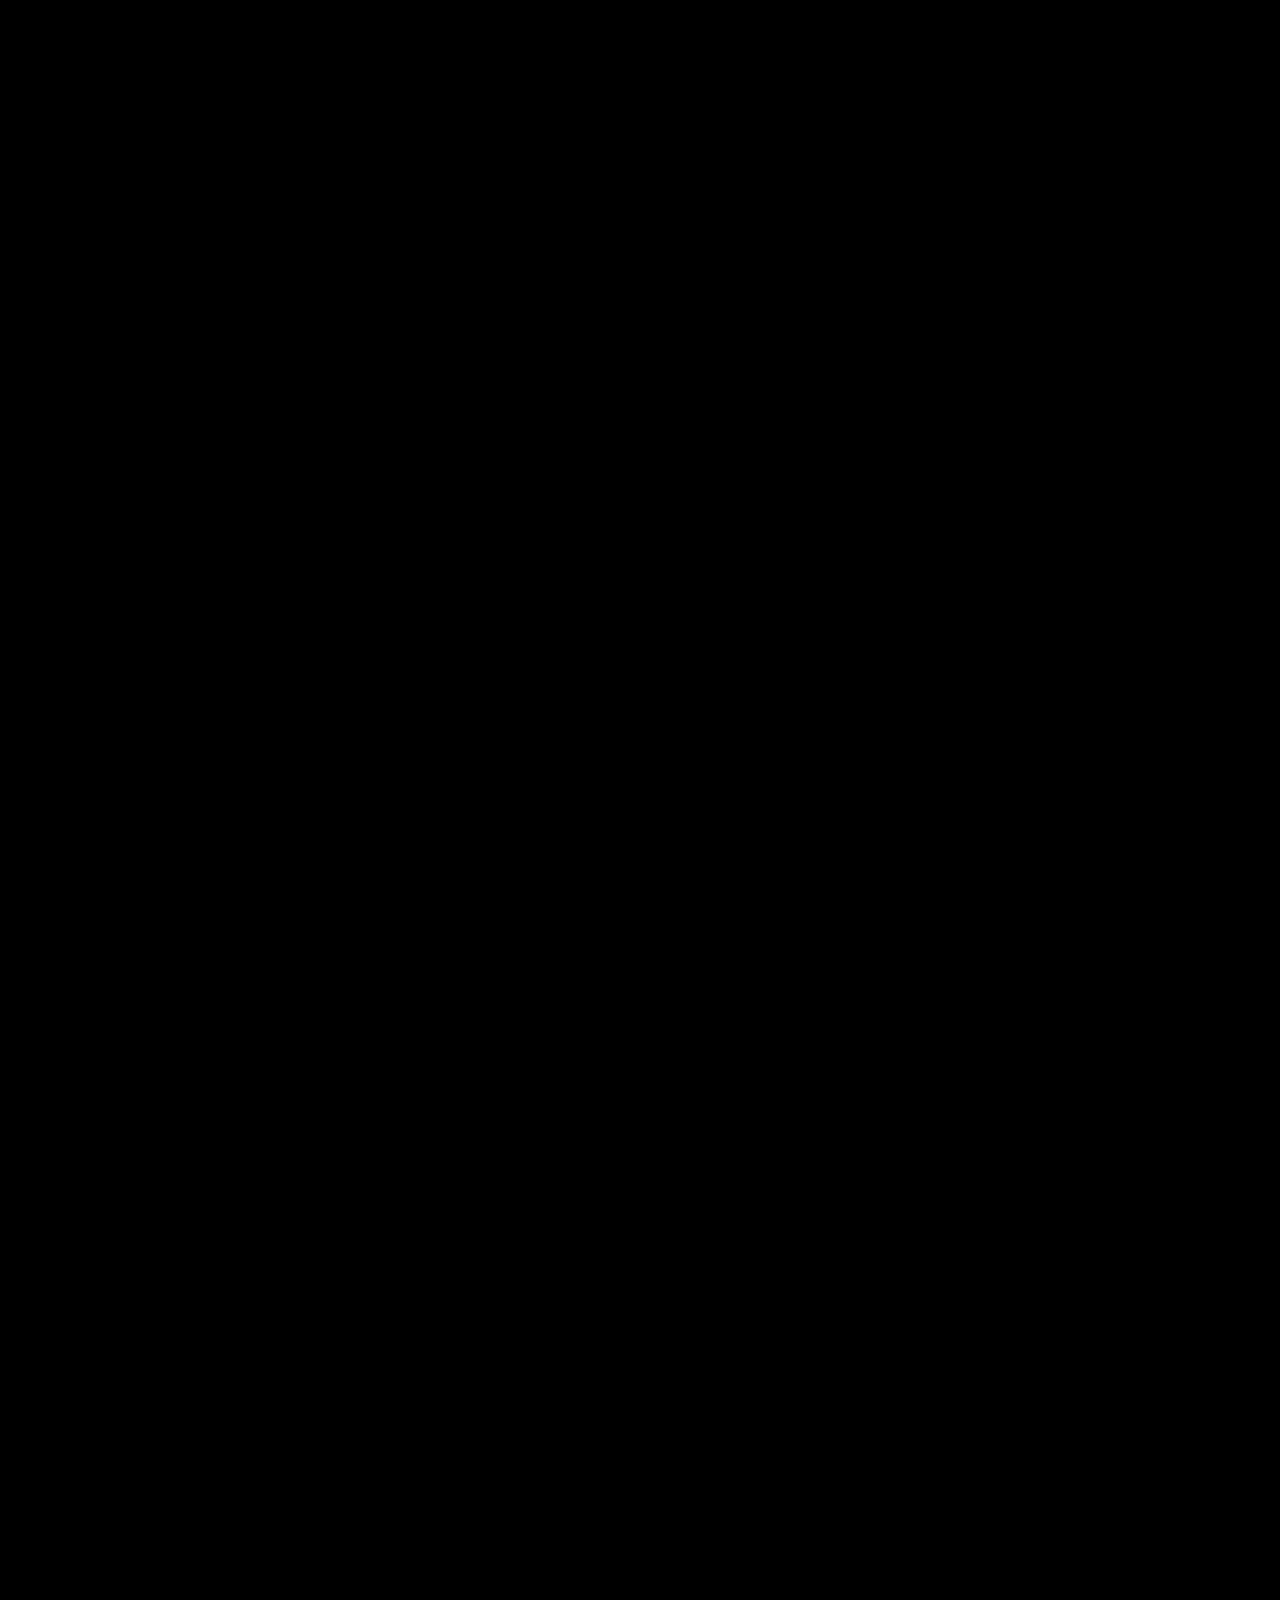
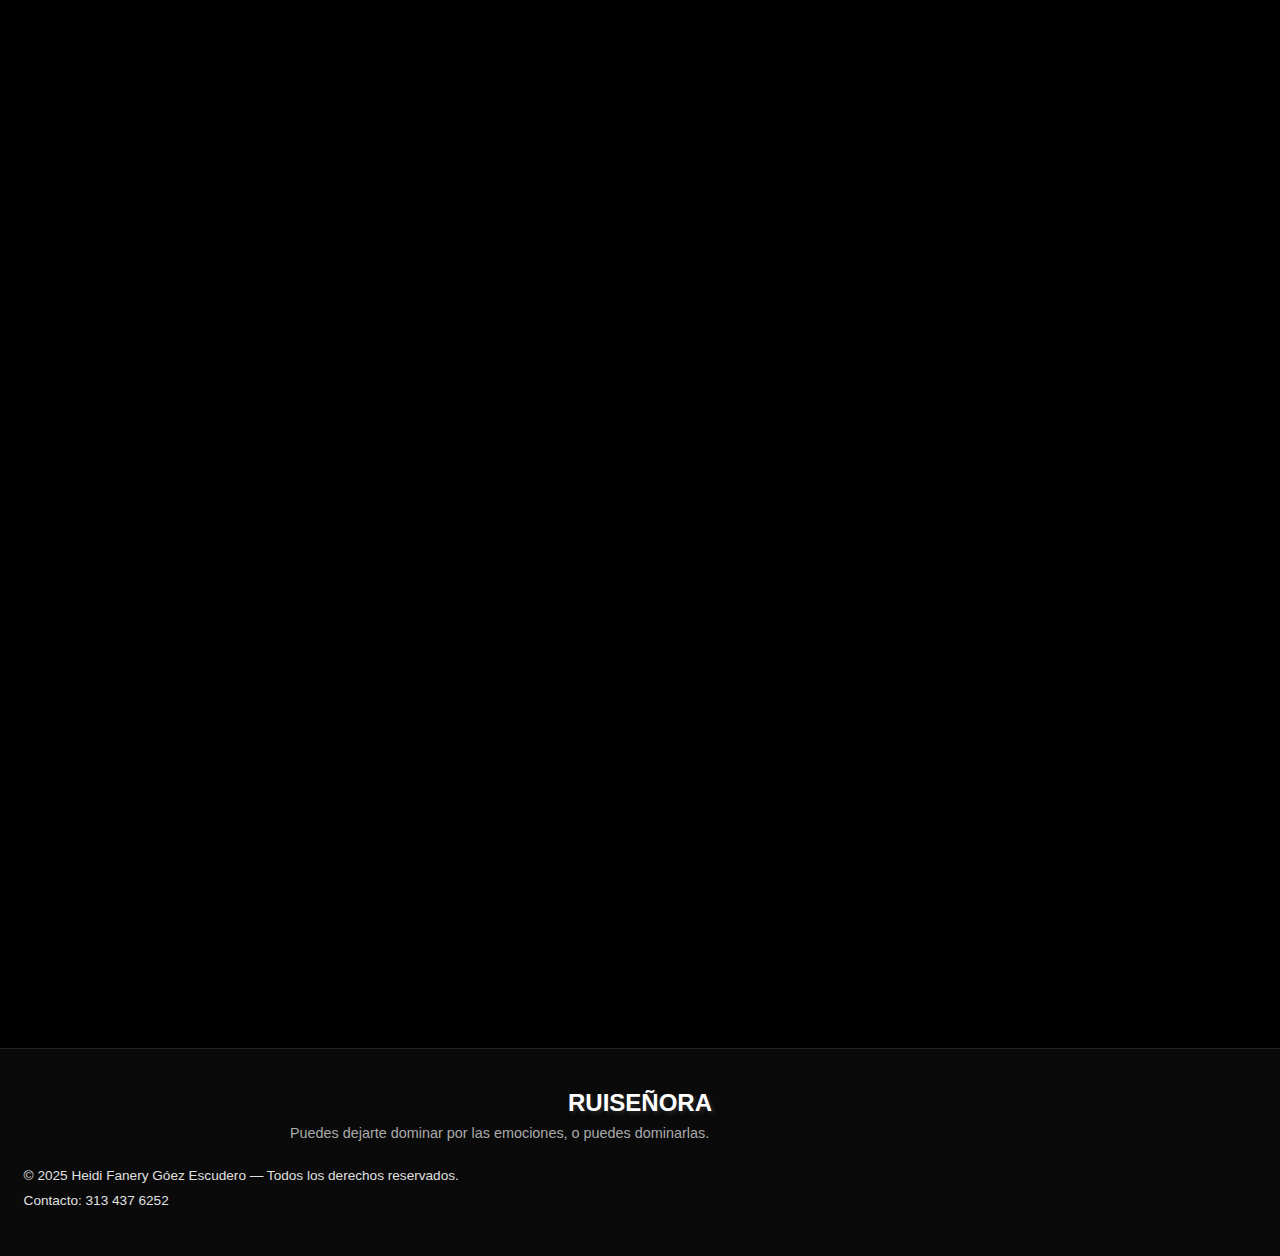
<file: 03-base-de-datos/03_base_datos_comic/personajes.html>
<!DOCTYPE html>
<html lang="en">
  <head>
    <meta charset="UTF-8" />
    <meta name="viewport" content="width=device-width, initial-scale=1.0" />
    <title>Personajes</title>
    <link rel="stylesheet" href="personajes.css" />
  </head>

  <body class="personajes-page">
    <div class="personajes_container">
      <div class="card">
        <img
          src="https://via.placeholder.com/300x200"
          alt="Imagen de prueba"
          class="card-img"
        />
        <h2 class="card-title">Título de Prueba</h2>

        <p class="card-desc">
          Lorem ipsum dolor sit amet, consectetur adipiscing elit. Sed do
          eiusmod tempor incididunt ut labore et dolore magna aliqua.
        </p>
        <p class="card-subtext">Subtítulo o descripción corta de prueba.</p>
      </div>
    </div>
 
    <script type="module"  src="bs.js"></script>
    <script type="module" src="personajes.js"></script>
  </body>
</html>
</file>
<file: 01-repaso-conceptos/style.css>
*{
    margin: 0;
}

.divimg{
    border: solid 2vh rgb(207, 187, 131);
    border-radius: 3vh;
    height: 80vh;
    width: 45%;
    object-fit: cover; /*mantiene su forma y rellena todo el contenedor*/
    overflow: hidden; /* ocultar el contenido que se sale del tamaño de su contenedor*/
}

.ByN{
    filter: grayscale(1);
}
.blur{
    filter: blur(1vh);
}
.RyS{
    transform: rotate(5deg)
    scale(110%);
}

body{
    display: flex;
    width: 100%;
    height: 100vh;
    justify-content: center;
    align-items: center;
}

div{
    display: flex;
    flex-direction: column;
    height: 90vh;
    width: 35%;
    text-align: center;
    justify-content: space-evenly;
}

.active{
    width: 100%;
}

div h2{                               
    padding: 5vh;
    border-radius: 0 50vh 50vh 0;
    font-family: sans-serif;
    font-size: 5vh;
    cursor: pointer;
    background-color: rgb(207, 187, 131);
    color: rgb(99, 89, 61);
    width: 90%;
}
</file>
<file: 02-escenario- interactivo/style.css>
/* miniaturas ***************************************************************************** */


* {
    margin: 0;
    box-sizing: border-box;
}
.controles {
  display: flex;
  justify-content: center;
  align-items: center;
  gap: 30px;
  margin-top: 20px;
}
.miniaturas {
  display: flex;
  justify-content: center;
  align-items: center;
  gap: 15px; /* espacio entre cada miniatura */
  margin-top: 20px;
  width: 20px;
  height: auto;
}
.miniaturas img{
    width: 200px;
    height: auto;

}
/****************************************************************************** */

.activa {
    display: block !important;
}

.escena {
    display: none;
}

body {
    display: flex;
    justify-content: center;
    align-items: center;
    flex-direction: column;
    gap: 10vh;
}

/* fondo_1 ***************************************************************************** */

.fondo1 {
    position: relative; /* Importante para posicionar elementos absolutos dentro */
    background: url(imagenes/fondo\ lindo.jpg);
    width: 750px;
    height: 500px;
    background-position: center;
    background-size: cover;
    background-repeat: no-repeat;
    border-radius: 10px;
    border: solid 3px black;
}

.diamante1, .diamante2, .diamante3,
.corazon1, .corazon2,
.gato1, .gato2, .gato3 {
    position: absolute;
}

/* posiciones individuales */
.diamante1 { width: 13%; left: 25%; bottom: 35%; }
.diamante2 { width: 13%; left: 50%; top: 24%; }
.diamante3 { width: 13%; right: 10%; bottom: 38%; }
.corazon1  { width: 10%; left: 26.5%; top: 31%; }
.corazon2  { width: 10%; right: 38.5%; top: 10%; }
.gato1     { width: 13%; left: 1%; top: 17.5%; }
.gato2     { width: 13%; right: 36%; bottom: 15%; }
.gato3     { width: 13%; right: 10%; bottom: 52%; }

.cantidad {
    display: flex;
    justify-content: space-evenly;
    align-items: center;
    width: 80px;
    height: 40px;
    background-color: #fff;
    margin: 8px;
    border-radius: 10px;
    border: solid 1px black;
    font-family: sans-serif;
}

.cantidad img {
    width: 40%;
}

.datos {
    position: absolute;
    right: 0%;
}

/* Animaciones de diamantes */
.anima_diamante1 {
    animation: salto1 3s ease infinite;
}
@keyframes salto1 {
    50% { transform: translateY(-23px); }
}

.anima_diamante2 {
    animation: salto2 4s ease infinite;
}
@keyframes salto2 {
    50% { transform: translateY(-23px); }
}

.anima_diamante3 {
    animation: salto3 3s ease infinite;
}
@keyframes salto3 {
    50% { transform: translateY(23px); }
}

/* Corazones y gatos */
.anima_cora {
    animation: animaCora 1s ease forwards;
}
@keyframes animaCora {
    100% {
        transform: translateY(-20px) scale(1.05);
        opacity: 0;
    }
}

.anima_gato {
    animation: animaGato 1s ease-in forwards;
}
@keyframes animaGato {
    50% { transform: translateY(-20px); opacity: 1; }
    100% { transform: translateY(0); opacity: 0; }
}

/* botones ***************************************************************************** */

.anterior, .siguiente {
    position: absolute;
    width: 100px;
    height: 100px;
    top: 280px;
    font-size: 140px;
    display: flex;
    align-items: center;
    justify-content: center;
}

.anterior { left: 70px; }
.siguiente { right: 80px; }

/* fondo_2 ***************************************************************************** */

.fondo2 {
    position: relative;
    background: url(imagenes/fondo2.jpg);
    width: 750px;
    height: 500px;
    background-position: center;
    background-size: cover;
    background-repeat: no-repeat;
    border-radius: 10px;
    border: solid 3px black;
    overflow: hidden;
}

.datos2 {
    display: flex;
    width: 20%;
    background-color: rgba(128, 128, 128, 0.466);
    font-size: 4vh;
    border-radius: 2vh;
    font-family: sans-serif;
    justify-content: center;
    align-items: center;
    gap: 3vh;
    padding: 2vh;
    margin: 3vh;
    border: solid 3px black;
    color: white;
}

.datos2 img { width: 50%; }

.serOne {
    width: 15%;
    position: relative;
    bottom: -26%;
    left: 45%;
}

.escorp {
    width: 12%;
    position: relative;
    bottom: -37%;
    right: -50%;
    animation: escorpionMove 10s linear infinite;
}

@keyframes escorpionMove {
    0%   { transform: translateX(-40vh) scaleX(1); }
    3%   { transform: translateX(-40vh) scaleX(-1); }
    50%  { transform: translateX(30vh) scaleX(-1); }
    53%  { transform: translateX(30vh) scaleX(1); }
    100% { transform: translateX(-40vh) scaleX(1); }
}

.espi_1 {
    position: relative;
    width: 18%;
    left: 35%;
    bottom: -25%;
    animation: esOne 5s linear infinite;
}
@keyframes esOne {
    0% { transform: translateX(-80vh); }
    100% { transform: translateX(60vh) rotate(720deg); }
}

.espi_2 {
    position: relative;
    width: 18%;
    left: 35%;
    bottom: -35%;
    animation: esTwo 10s linear infinite;
}
@keyframes esTwo {
    0% { transform: translateX(-100vh); }
    100% { transform: translateX(60vh) rotate(720deg); }
}

.espi_3 {
    position: relative;
    width: 18%;
    left: 35%;
    bottom: -40%;
    animation: esThree 6s linear infinite;
}
@keyframes esThree {
    0% { transform: translateX(-130vh); }
    100% { transform: translateX(60vh) rotate(720deg); }
}

.espi_4 {
    position: relative;
    width: 18%;
    left: 35%;
    bottom: -50%;
    animation: esFour 5s linear infinite;
}
@keyframes esFour {
    0% { transform: translateX(-170vh); }
    100% { transform: translateX(60vh) rotate(720deg); }
}

.chaoEspicur {
    opacity: 0;
    transition: opacity .5s ease;
}

/* fondo_3 ***************************************************************************** */

.fondo3 {
    position: relative;
    background: url(imagenes/fondo3.jpg);
    width: 750px;
    height: 500px;
    background-position: center;
    background-size: cover;
    background-repeat: no-repeat;
    border-radius: 10px;
    border: solid 3px black;
    overflow: hidden;
}

.cantidad3, .cantidad4 {
    display: flex;
    justify-content: space-evenly;
    align-items: center;
    background-color: #fff;
    border-radius: 10px;
    border: solid 1px black;
    font-family: sans-serif;
    margin: 8px;
    height: 40px;
}

.cantidad3 {
    width: 250px;
}
.cantidad4 {
    width: 100px;
}

.cantidad3 img, .cantidad4 img {
    width: 20%;
}

.tierra {
    position: relative;
    width: 45%;
    left: 27%;
    bottom: -20%;
}

/* meteoros */
.meteoro1 {
    position: relative;
    width: 10%;
    top: -50%;
    left: 20%;
    animation: meteo1 5s linear infinite;
}
@keyframes meteo1 {
    0% { transform: translateY(-50vh); }
    100% { transform: translateY(100vh); }
}

.meteoro2 {
    position: relative;
    width: 20%;
    top: -50%;
    left: -52%;
    animation: meteo2 7s linear infinite;
}
@keyframes meteo2 {
    0%, 40% { transform: translateY(-50vh); }
    60%, 100% { transform: translateY(100vh); }
}

.meteoro3 {
    position: relative;
    width: 5%;
    top: -50%;
    left: -46%;
    animation: meteo3 10s linear infinite;
}
@keyframes meteo3 {
    0% { transform: translateY(-50vh); }
    100% { transform: translateY(100vh); }
}

.meteoro4 {
    position: relative;
    width: 15%;
    top: -50%;
    left: 0%;
    animation: meteo4 8s linear infinite;
}
@keyframes meteo4 {
    0%, 40% { transform: translateY(-50vh); }
    60%, 100% { transform: translateY(100vh); }
}

/* nave */
.nave {
    position: relative;
    width: 10%;
    left: 44%;
    bottom: 30%;
}
.naveHidden {
    opacity: 0;
}
.naveDespega {
    opacity: 1;
    animation: naveHola 2s ease forwards;
    transition: opacity .5s ease;
}
@keyframes naveHola {
    100% { transform: translateY(-20vh) scale(2); }
}

.chaoMeteo {
    opacity: 0;
    transition: opacity .5s ease;
}
</file>
<file: 03-base-de-datos/03_base_datos_comic/style.css>
* {
  margin: 0;
  padding: 0;
}
.btn_arriba {
  position: fixed;
  bottom: 20px;
  right: 20px;
  width: 45px;
  height: 45px;
  background: rgb(255, 255, 255);
  color: rgb(0, 0, 0);
  font-size: 24px;
  font-weight: bold;
  text-decoration: none;
  border-radius: 50%;
  display: flex;
  justify-content: center;
  align-items: center;
  opacity: 0.8;
  transition: transform 0.3s ease, opacity 0.3s ease, background 1s ease,
    color 1s ease;
}

.btn_arriba:hover {
  opacity: 1;
  transform: translateY(-4px);
  background: rgb(0, 0, 0);
  color: rgb(160, 162, 132);
  transform: scale(1.1);
  filter: drop-shadow(2px 2px 5px white);
}

html {
  scroll-behavior: smooth; /* Scroll suave por defecto */
}
a {
  text-decoration: none;
  color: aliceblue;
}
/* Quita estilos por defecto del body */
body {
  font-family: sans-serif; /* o el tipo que prefieras */
  color: #000000; /* texto claro sobre fondo oscuro */
}

ul {
  list-style: none;
  display: flex;
  gap: 90px;
  align-items: center;
  justify-content: center;
  font-size: 1.2rem;
}

nav {
  display: flex;
  flex-direction: column;
  align-items: center;
  padding: 20px;
  gap: 20px;
  color: white;
  margin: auto;
  font-weight: 600;
}
.logo {
  font-size: 2rem;
  font-weight: 800;
  color: rgb(255, 255, 255);
  filter: drop-shadow(2px 2px 20px rgb(255, 255, 255));
}
nav ul li a {
  color: white;
  transition: all 0.3s ease;
}
nav ul li a:hover {
  color: black;
  background: rgb(255, 255, 255);
  border-radius: 6px;
  transform: scale(1.1);
  display: inline-block;
}

#header {
  position: relative;
  height: 700px;
  background-image: url("./IMGS/fondos/fondo.png"); /* Imagen inicial */
  background-size: cover;
  background-position: center;
  background-repeat: no-repeat;
  transition: opacity 1s ease-in-out;
}

/* Capa para el fade */
#header.fade-out {
  opacity: 0;
}

small {
  color: #fff;
}
.sinopsis_container {
  width: 80%;
  max-width: 1200px;
  margin: auto;
  margin-top: 1%;
}
.sinopsis {
  display: flex;
  flex-direction: column;
  gap: 20px;
  width: 40%;
  text-align: center;
  background-color: rgba(0, 0, 0, 0.3);
  border-radius: 10px;
  padding: 20px;
  transition: transform 0.4s cubic-bezier(0.4, 0, 0.2, 1);
}

.sinopsis:hover {
  transform: scale(1.05);
}
h1 {
  filter: drop-shadow(2px 2px 20px rgb(255, 255, 255));
  color: #fff; /* texto blanco */
  font-size: 3rem; /* tamaño grande (ajustable) */
  font-weight: 700; /* texto grueso y fuerte */
  text-align: center; /* centrado */
  margin: 0; /* sin margen por defecto */
  padding: 0.5em 0; /* espacio arriba y abajo */
  letter-spacing: 1px; /* un poco más de espacio entre letras */
  text-transform: uppercase; /* opcional: convierte en mayúsculas */
}

p {
  color: #e0e0e0; /* gris claro para contraste suave */
  font-size: 1.2rem; /* tamaño legible */
  line-height: 1.6; /* espacio entre líneas */
  text-align: center; /* centrado como el h1 */
  max-width: 700px; /* ancho máximo para que no se extienda demasiado */
  margin: 0 auto; /* centrado horizontal */
  padding: 0 1em; /* un poco de espacio a los lados */
  font-weight: 300; /* más ligero para diferenciar del h1 */
  text-align: justify;
}

/* ***************************cards_container******************************** */

.subtext,
.genero {
  display: inline-block;
  margin-top: auto;
  font-size: 0.8rem;
  font-style: italic;
  font-weight: 500;
  color: #ffd500; /* tono dorado suave, ideal para jerarquía */
  background: rgba(0, 0, 0, 0.3);
  padding: 4px 8px;
  border-left: 3px solid #d1ab14;
  border-radius: 6px;
  letter-spacing: 0.5px;
}
h3 {
  color: #ffffff; /* tono dorado suave */
  font-size: 1.5rem;
  margin-bottom: 10px;
  text-shadow: 1px 1px 2px #000; /* sombra para resaltar */
}
.personajes_container {
  background-color: #050505;
  display: flex;
  justify-content: center;
  align-items: center;
  flex-direction: column;
  padding: 80px;
}
.parrafo_cards {
  margin-top: auto;
}
.card {
  width: 300px;
  height: auto;
  display: flex;
  flex-direction: column;
  padding: 16px;
  background: rgba(255, 255, 255, 0.05);
  border-radius: 12px;
  text-align: center;
  border: solid 2px rgb(57, 57, 57);
  transition: transform 0.3s, box-shadow 0.3s, background 0.3s;
  gap: 20px;
}
.card:hover {
  transform: scale(1.05);
  box-shadow: 2px 2px 10px rgb(255, 255, 255);
  background: rgba(255, 255, 255, 0.1);
  cursor: pointer;
}
.grupo_personajes {
  display: flex;
  gap: 20px;
  justify-content: center;
  margin-bottom: 40px;
  padding: 50px;
}
.img_personajes {
  filter: drop-shadow(2px 2px 20px white);
  margin: auto;
}
h2 {
  color: #ffffff;
  font-size: 2rem;
  margin-bottom: 20px;
  text-align: center;
  text-shadow: 2px 2px 4px #2e2e2e; /* sombra para resaltar */
}

.container_img {
  width: 200px;
  height: 300px;
  margin: auto;
  display: flex;
  justify-content: center;
  align-items: center;
}
.container_img img {
  width: 150px;
}
/* ***************************cards_container******************************** */
/* ***************************caps******************************** */
.capitulos {
  background-color: #000;
  gap: 50px;
  display: flex;
  flex-direction: column;
  padding: 80px;
  align-items: center;
}

.img_caps {
  width: 900px;
  height: auto;
  margin: auto;
  display: flex;
  justify-content: center;
  align-items: center;
}

.capitulo img {
  height: auto;
  border-radius: 20px;
}

.capitulo {
  padding: 40px;
  display: flex;
  flex-direction: column;
  gap: 40px;
  align-items: center;
  border-bottom: 2px solid rgb(57, 57, 57);
}
.img_caps {
  filter: drop-shadow(2px 2px 20px rgb(57, 56, 56));
  margin: auto;
  transform: scale(1);
  transition: transform 0.3s ease;
}

.img_caps:hover {
  transform: scale(1.01);
  filter: drop-shadow(2px 2px 20px rgb(153, 152, 152));
}

.resumen {
  margin: auto;
  max-width: 600px;
  color: #ddd;
  margin-top: 30px;
  text-align: center;
}
/* ***************************caps******************************** */
.footer {
  background-color: #0a0a0a;
  color: #ccc;
  text-align: center;
  padding: 40px 10px;
  border-top: 1px solid rgba(255, 255, 255, 0.1);
}

.footer_logo h2 {
  color: #fff;
  font-size: 1.5rem;
  margin-bottom: 5px;
}

.footer_logo p {
  font-size: 0.9rem;
  color: #aaa;
  margin-bottom: 20px;
}

.footer_info p {
  margin: 4px 0;
  font-size: 0.85rem;
}

.footer a {
  color: #5c6593;
  text-decoration: none;
  transition: color 0.3s ease;
}

.footer a:hover {
  color: #fff;
}
/* Media Queries for Responsive Design */

/* Tablets and smaller desktops (max-width: 1024px) */
@media (max-width: 1024px) {
  ul {
    gap: 60px;
  }

  .sinopsis_container {
    width: 90%;
  }

  .sinopsis {
    width: 60%;
  }

  h1 {
    font-size: 2.5rem;
  }

  p {
    font-size: 1.1rem;
  }

  .personajes_container {
    padding: 60px;
  }

  .grupo_personajes {
    flex-wrap: wrap;
    padding: 40px;
    gap: 30px;
  }

  .card {
    width: 280px;
  }

  .container_img {
    width: 180px;
    height: 270px;
  }

  .capitulos {
    padding: 60px;
    gap: 40px;
  }

  .img_caps {
    width: 100%;
    max-width: 700px;
  }

  .capitulo {
    padding: 30px;
    gap: 30px;
  }

  .capitulo img {
    width: 80%;
  }

  .footer {
    padding: 30px 10px;
  }
}

/* Mobile devices (max-width: 768px) */
@media (max-width: 768px) {
  ul {
    flex-direction: column;
    gap: 20px;
  }

  nav {
    padding: 15px;
    gap: 15px;
  }

  .sinopsis_container {
    width: 95%;
    margin-top: 5%;
  }

  .sinopsis {
    width: 100%;
    padding: 15px;
  }

  h1 {
    font-size: 2rem;
    -webkit-text-stroke: 1px black;
  }

  p {
    font-size: 1rem;
    padding: 0 0.5em;
    max-width: 100%;
    text-align: center;
  }

  .subtext {
    font-size: 0.7rem;
  }

  h3 {
    font-size: 1.3rem;
  }

  .personajes_container {
    padding: 40px 20px;
  }

  .grupo_personajes {
    flex-direction: column;
    align-items: center;
    gap: 30px;
    padding: 20px;
    margin-bottom: 20px;
  }

  .card {
    width: 90%;
    max-width: 300px;
    padding: 12px;
    gap: 15px;
    border: none;
  }

  h2 {
    font-size: 1.8rem;
  }

  .container_img {
    width: 100%;
    height: auto;
  }

  .img_personajes {
    width: 100%;
    height: auto;
  }

  .capitulos {
    padding: 40px 20px;
    gap: 30px;
  }

  .img_caps {
    width: 100%;
    max-width: 100%;
  }

  .capitulo {
    padding: 20px;
    gap: 20px;
    border-bottom: none;
  }

  .capitulo img {
    width: 100%;
    border-radius: 10px;
  }

  .footer {
    padding: 20px 10px;
    display: flex;
    flex-direction: column;
    align-items: center;
    justify-content: center;
  }

  .footer_logo h2 {
    font-size: 1.3rem;
  }

  .footer_logo p {
    font-size: 0.8rem;
  }

  .footer_info p {
    font-size: 0.75rem;
  }
}

/* Small mobile devices (max-width: 480px) */
@media (max-width: 480px) {
  ul {
    gap: 15px;
  }

  nav {
    padding: 10px;
  }

  h1 {
    font-size: 1.8rem;
    padding: 0.3em 0;
  }

  p {
    font-size: 0.9rem;
    text-align: center;
  }

  .sinopsis {
    gap: 15px;
    border-radius: 8px;
  }

  .personajes_container {
    padding: 30px 10px;
  }

  .card {
    padding: 10px;
    border-radius: 10px;
    border: none;
  }

  h2 {
    font-size: 1.5rem;
  }

  h3 {
    font-size: 1.2rem;
  }

  .capitulos {
    padding: 30px 10px;
  }

  .capitulo {
    padding: 15px;
    gap: 15px;
    border-bottom: none;
  }

  .footer {
    padding: 15px 5px;
    display: flex;
    flex-direction: column;
    align-items: center;
    justify-content: center;
  }
}

/* Animaciones base */
@keyframes fadeUp {
  from {
    opacity: 0;
    transform: translateY(40px);
  }
  to {
    opacity: 1;
    transform: translateY(0);
  }
}

@keyframes scaleIn {
  from {
    opacity: 0;
    transform: scale(0.9);
  }
  to {
    opacity: 1;
    transform: scale(1);
  }
}

/* Elementos que NO se animan con JS se quedan ocultos hasta que tengan .show */
.card,
.capitulo,
.sinopsis,
h1,
.logo,
#header {
  opacity: 0;
  transform: translateY(40px);
}

/* Cuando tengan la clase .show → se animan */
.show {
  animation: fadeUp 0.8s ease-out forwards !important;
}

/* Cards de personajes un poco más "pop" */
.card.show {
  animation: scaleIn 0.7s ease-out forwards !important;
}

/* Retardo bonito en cascada */
.card.show:nth-child(1) {
  animation-delay: 0.1s;
}
.card.show:nth-child(2) {
  animation-delay: 0.2s;
}
.card.show:nth-child(3) {
  animation-delay: 0.3s;
}
.card.show:nth-child(4) {
  animation-delay: 0.4s;
}

.capitulo.show:nth-child(1) {
  animation-delay: 0.2s;
}
.capitulo.show:nth-child(2) {
  animation-delay: 0.3s;
}
.capitulo.show:nth-child(3) {
  animation-delay: 0.4s;
}
</file>
<file: 03-base-de-datos/p.style.css>
*{
    padding: 0;
    margin: 0;
    box-sizing: 0;
    border: 0;
}


h3{
    padding: 8%;
    font-size: 40px;
    font-family:Verdana, Geneva, Tahoma, sans-serif;
    background-color: aliceblue;
    opacity: 40%;
    margin: 40px;
}

#personajes{
    background-image: url(imagen2/fondo2.png);
    height: 100vh;  /* Ocupa toda la pantalla */
    background-size: cover;  /* Para que cubra todo el espacio */
    background-position: center;  /* Centra la imagen */
    background-repeat: no-repeat;  /* Evita que se repita */
    overflow: hidden;
    overflow: scroll;
    display: flex;
    flex-direction: column;
    align-items: center;
}
</file>
<file: 03-base-de-datos/03_base_datos_comic/capitulos.css>
/* ===== FONDO GENERAL ===== */
.capitulos-page {
  background: radial-gradient(circle at 20% 20%, #0a0a0f, #000);
  min-height: 100vh;
  display: flex;
  justify-content: center;
  align-items: center;
  padding: 30px;
  font-family: "Poppins", "Segoe UI", sans-serif;
  color: #e3e7f1;
}

/* ===== CONTENEDOR ===== */
.capitulos_container {
  display: flex;
  justify-content: center;
  align-items: center;
  width: 100%;
}

/* ===== CARD MODERNA ===== */
.card {


  /* Glass suave premium */
  background: rgba(255, 255, 255, 0.06);
  backdrop-filter: blur(18px) saturate(180%);

  /* Borde neón elegante */
  border: 1px solid rgba(255, 255, 255, 0.12);
  box-shadow:
    0 0 35px rgba(80, 170, 255, 0.08),
    0 20px 45px rgba(0, 0, 0, 0.85);

  transition: transform 0.35s ease, box-shadow 0.35s ease, border 0.35s ease;
}

/* Hover futurista */
.card:hover {
  transform: translateY(-6px) scale(1.03);
  box-shadow:
    0 0 25px rgba(100, 200, 255, 0.15),
    0 25px 60px rgba(0, 0, 0, 0.95);
  border: 1px solid rgba(120, 180, 255, 0.45);
}

/* ===== IMAGEN ===== */
.card-img {
  width: 100%;
  height: 320px;
  object-fit: cover;
  border-radius: 26px;

  /* Forma moderna con máscara */
  mask-image: linear-gradient(to bottom right, black 80%, transparent 100%);
  
  margin-bottom: 24px;
  box-shadow: 0 10px 28px rgba(0, 0, 0, 0.7);
}

/* ===== TÍTULO ===== */
.card-title {
  font-size: 2.2rem;
  font-weight: 700;
  margin-bottom: 12px;
  color: #dfe8ff;
  letter-spacing: 0.5px;
}

/* ===== DESCRIPCIÓN ===== */
.card-desc {
  font-size: 1.15rem;
  opacity: 0.85;
  line-height: 1.7;
  margin-bottom: 20px;
  color: #cdd4e0;
}

/* ===== SUBTEXTO ===== */
.card-subtext {
  font-size: 1rem;
  opacity: 0.55;
  font-style: italic;
  letter-spacing: 0.4px;
}

/* botones */
.salir-btn {
  position: absolute;
  top: 10px;
  right: 10px;

  background: #e63946;
  color: #fff;
  border: none;
  border-radius: 50%;
  width: 35px;
  height: 35px;

  font-size: 18px;
  font-weight: bold;

  display: flex;
  justify-content: center;
  align-items: center;

  cursor: pointer;
  transition: 0.3s ease;
  z-index: 10;
}

.salir-btn:hover {
  background: #ff4d5a;
  transform: scale(1.1);
}

.salir-btn:active {
  transform: scale(0.95);
}
.nav-buttons {
  margin-top: 20px;
  display: flex;
  justify-content: space-between;
}

.nav-buttons button {
  padding: 10px 15px;
  border: none;
  background: #222;
  color: white;
  cursor: pointer;
  border-radius: 5px;
  font-weight: bold;
}

.nav-buttons button:hover {
  background: #444;
}


/* Animación de entrada */
@keyframes cardFadeIn {
  from {
    opacity: 0;
    transform: translateY(150px) scale(1.95);
  }
  to {
    opacity: 1;
    transform: translateY(0) scale(1);
  }
}

.card {
  width: 520px;
  max-width: 90vw;
  padding: 32px;
  border-radius: 32px;
  position: relative;
  
  /* Animación */
  animation: cardFadeIn 0.8s ease-out forwards;
  
  transition: all 0.35s ease;
}

.card:hover {
  transform: translateY(-6px) scale(1.03);
  box-shadow: 0 0 25px rgba(100, 200, 255, 0.15), 0 25px 60px rgba(0, 0, 0, 0.95);
  border: 1px solid rgba(120, 180, 255, 0.45);
}

/* ===== MEDIA QUERIES ===== */
@media (max-width: 640px) {
  .card {
    width: 100%;
    max-width: 380px;
    padding: 24px;
    border-radius: 24px;
  }
  .card-img {
    height: 240px;
    border-radius: 20px;
  }
  .card-title {
    font-size: 1.9rem;
  }
  .card-desc {
    font-size: 1.05rem;
  }
}

@media (max-width: 480px) {
  .card {
    padding: 20px;
    border-radius: 20px;
  }
  .card-img {
    height: 200px;
  }
  .card-title {
    font-size: 1.7rem;
  }
}
</file>
<file: 03-base-de-datos/03_base_datos_comic/personajes.css>
/* Fondo */
*{
  color: rgb(58, 152, 235);
}
.personajes-page {
  background: radial-gradient(circle at top, #0e2136, #273647);
  min-height: 100vh;
  display: flex;
  justify-content: center;
  align-items: center;
  padding: 30px;
  font-family: "Segoe UI", sans-serif;
  flex-direction: column;
  gap: 20px;
}

/* Centrado general */
.cards_container {
  display: flex;
  justify-content: center;
  align-items: center;
  width: 100%;
}

/* CARD hero */
.card {
  width: 520px;
  padding: 28px;
  border-radius: 28px;
  position: relative;

  /* Fondo glass */
  background: rgba(190, 128, 128, 0.05);
  backdrop-filter: blur(14px);

  /* Borde iluminado */
  border: 1px solid rgba(255, 255, 255, 0.15);
  box-shadow: 0 0 30px rgba(255, 255, 255, 0.05), 0 15px 40px rgba(0, 0, 0, 0.7);

  transition: transform 0.3s ease, box-shadow 0.3s ease;
}

/* Hover épico */
.card:hover {
  transform: scale(1.04);
  box-shadow: 0 0 35px rgba(255, 255, 255, 0.08), 0 20px 50px rgba(0, 0, 0, 0.9);
}

/* Imagen con forma especial */
.card-img {
  width: 100%;
  height: 300px;

  border-radius: 22px;
  mask-image: linear-gradient(to bottom right, black 80%, transparent 100%);
  margin-bottom: 20px;

  /* Sombra suave */
  box-shadow: 0 8px 25px rgba(0, 0, 0, 0.6);
}

/* Título */
.card-title {
  font-size: 2rem;
  font-weight: 700;
  margin-bottom: 10px;
}

/* Descripción */
.card-desc {
  font-size: 1.1rem;
  opacity: 0.85;
  line-height: 1.6;
  margin-bottom: 18px;
}

/* Subtexto */
.card-subtext {
  font-size: 0.95rem;
  opacity: 0.6;
  font-style: italic;
}

.card-img {
  width: 200px;
  margin: auto;
  display: flex;
  justify-content: center;
  align-items: center;
}

.cuervo img {
  width: 350px;
}

.elkin img {
  width: 200px;
}
.card {
  position: relative; /* necesario para posicionar el botón dentro */
}

.salir-btn {
  position: absolute;
  top: 10px;
  right: 10px;

  background: #e63946;
  color: #fff;
  border: none;
  border-radius: 50%;
  width: 35px;
  height: 35px;

  font-size: 18px;
  font-weight: bold;

  display: flex;
  justify-content: center;
  align-items: center;

  cursor: pointer;
  transition: 0.3s ease;
}

.salir-btn:hover {
  background: #ff4d5a;
  transform: scale(1.1);
}

.salir-btn:active {
  transform: scale(0.95);
}
.nav-buttons {
  margin-top: 20px;
  display: flex;
  justify-content: space-between;
}

.nav-buttons button {
  padding: 10px 15px;
  border: none;
  background: #222;
  color: white;
  cursor: pointer;
  border-radius: 5px;
  font-weight: bold;
}

.nav-buttons button:hover {
  background: #444;
}

/* Botón siempre encima */
.card-img {
  position: relative;
  z-index: 1;
}

.salir-btn {
  z-index: 20; /* Siempre por encima */
}

/* MEDIA QUERIES - Respeta tus tamaños fijos */
@media (max-width: 640px) {
  .card {
    width: 420px;
    max-width: 90vw;
    padding: 24px;
    border-radius: 24px;
  }
  
  /* Respeta tamaños originales */
  .card-img { height: 260px; }
  .cuervo img { width: 300px; }
  .elkin img { width: 180px; }
  
  .card-title { font-size: 1.8rem; }
}

@media (max-width: 480px) {
  .card {
    width: 360px;
    padding: 20px;
    border-radius: 20px;
  }
  
  .card-img { height: 220px; }
  .cuervo img { width: 260px; }
  .elkin img { width: 160px; }
  
  .card-title { font-size: 1.6rem; }
}

@media (max-width: 380px) {
  .card { width: 320px; }
  .cuervo img { width: 230px; }
  .elkin img { width: 140px; }
}
/* Animación de entrada suave */
@keyframes cardFadeIn {
  from {
    opacity: 0;
    transform: translateY(30px) scale(0.96);
  }
  to {
    opacity: 1;
    transform: translateY(0) scale(1);
  }
}

.card {
  animation: cardFadeIn 0.9s ease-out forwards;
}
</file>
